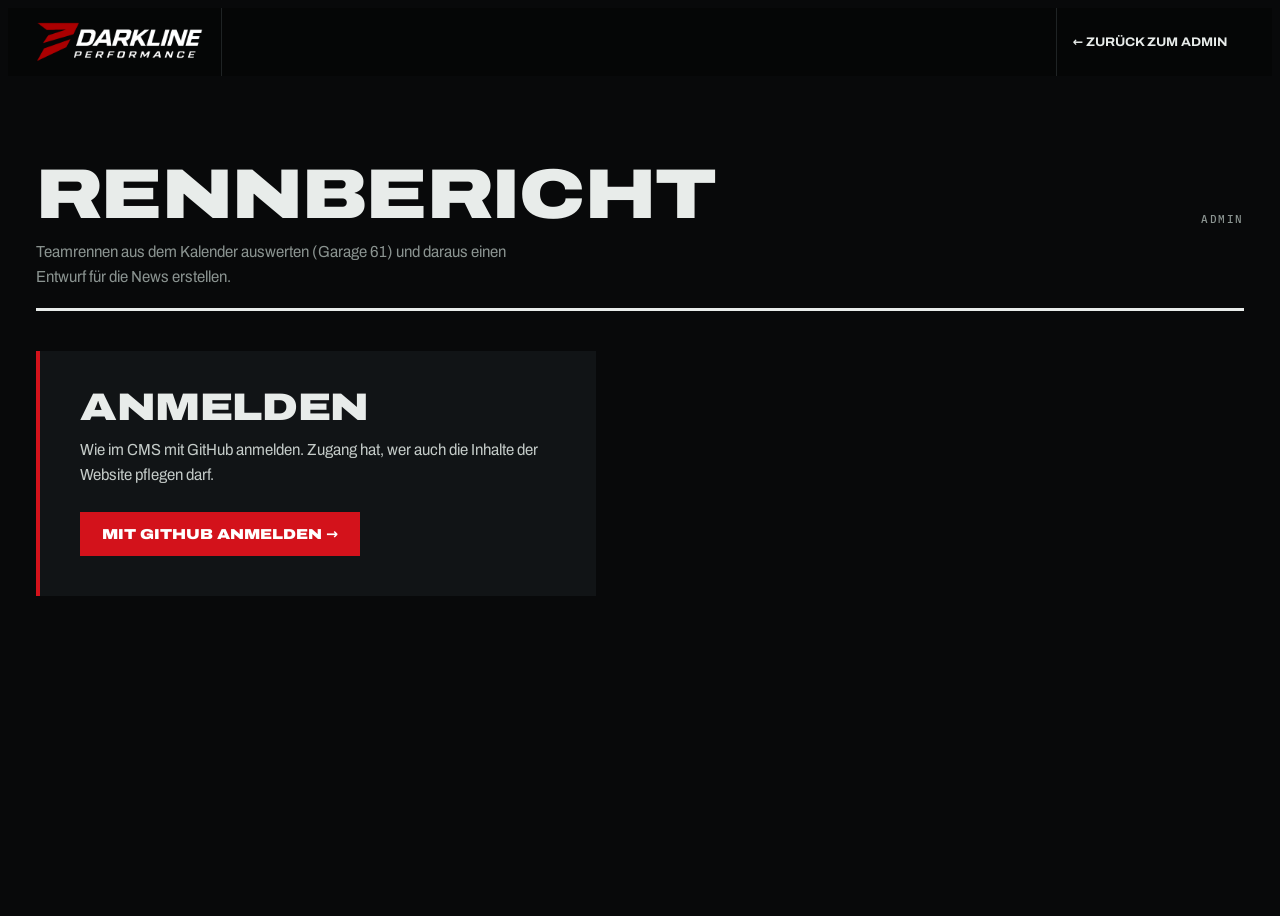
<file: admin/rennbericht.html>
<!doctype html>
<html lang="de">
<head>
<meta charset="utf-8">
<meta name="viewport" content="width=device-width,initial-scale=1,viewport-fit=cover">
<title>Rennbericht · Darkline Admin</title>
<meta name="robots" content="noindex,nofollow">
<link rel="icon" href="/favicon.ico" sizes="any">
<link rel="icon" type="image/png" sizes="32x32" href="/favicon-32.png">
<link rel="stylesheet" href="/assets/fonts.css">
<link rel="stylesheet" href="/assets/site.css">
<style>
.team{min-height:calc(100vh - 68px);padding-block:clamp(48px,7vw,88px) 96px}
.team .doc-head{margin-bottom:40px}
.gate{max-width:560px;background:var(--paper);padding:clamp(24px,4vw,40px);border-left:4px solid var(--red)}
.gate h2{font-size:clamp(1.6rem,3.6vw,2.4rem);margin-bottom:14px}
.gate p{margin:0 0 24px;color:#c4cbc8}
.gate .err{margin:0 0 24px;padding:12px 14px;background:rgba(211,18,27,.14);border-left:3px solid var(--red);color:var(--ink)}
.gate button{border:0;cursor:pointer}
.msg{padding:16px 18px;background:var(--paper);color:#c4cbc8;border-left:3px solid var(--rule)}
.msg.err{border-left-color:var(--red)}
.wb-kpis{display:grid;grid-template-columns:repeat(4,minmax(0,1fr));gap:2px}
.wb-kpi{background:var(--paper);padding:16px 18px;display:grid;gap:6px}
.wb-kpi b{font:900 clamp(1.4rem,3vw,2rem)/1 var(--f-wide);font-variation-settings:"wdth" 110}
.wb-kpi .delta{font:500 .7rem/1 var(--f-mono);color:var(--muted)}
.rb-controls{display:grid;grid-template-columns:minmax(0,2fr) minmax(0,1fr) minmax(0,2fr);gap:10px;margin-bottom:18px}
.rb-controls label{display:grid;gap:6px;min-width:0}
.rb-controls select,.rb-controls input,.rb-draft input,.rb-draft textarea{width:100%;min-width:0;padding:11px 12px;background:var(--paper);border:0;border-bottom:2px solid var(--rule);color:var(--ink);font:500 .86rem/1.4 var(--f-mono);color-scheme:dark}
.rb-controls :focus,.rb-draft :focus{outline:none;border-bottom-color:var(--red)}
.rb-controls :disabled{opacity:.5}
.rb-card{background:var(--paper);padding:14px 0 10px;margin-top:16px}
.rb-card h4{margin:0 16px 10px;font:500 .7rem/1.3 var(--f-mono);letter-spacing:.12em;text-transform:uppercase;color:var(--muted)}
.rb-card .scroll{overflow-x:auto}
.rb-card table{width:100%;border-collapse:collapse;font:500 .84rem/1.3 var(--f-mono)}
.rb-card th{text-align:left;font-weight:500;font-size:.64rem;letter-spacing:.12em;text-transform:uppercase;color:var(--muted);padding:6px 16px}
.rb-card td{padding:8px 16px;border-top:1px solid #1b1f21;white-space:nowrap}
.rb-card th.num,.rb-card td.num{text-align:right}
.rb-card td.rb-name{font-family:var(--f-wide);font-weight:700}
.rb-draft{display:grid;gap:10px;margin-top:16px;background:var(--paper);padding:16px}
.rb-draft label{display:grid;gap:6px}
.rb-draft textarea{min-height:420px;resize:vertical;line-height:1.55}
.rb-actions{display:flex;flex-wrap:wrap;gap:10px;align-items:center}
.rb-actions .lbl{margin-left:auto}
.rb-btn{padding:11px 16px;background:var(--red);border:0;cursor:pointer;font:700 .78rem/1 var(--f-wide);font-variation-settings:"wdth" 110;text-transform:uppercase;color:#fff;text-decoration:none}
.rb-btn.rb-ghost{background:transparent;box-shadow:inset 0 0 0 1.5px var(--phos);color:var(--phos)}
.rb-btn:hover{background:var(--phos);color:var(--black)}
@media (max-width:820px){.rb-controls{grid-template-columns:1fr}.wb-kpis{grid-template-columns:repeat(2,minmax(0,1fr))}}
[hidden]{display:none!important}
</style>
</head>
<body>
<header class="bar">
  <div class="wrap">
    <a class="logo" href="/" aria-label="Zur Startseite"><img src="/img/brand/logo.webp" alt="Darkline Performance" width="900" height="216"></a>
    <a class="back" href="/admin/">← Zurück zum Admin</a>
  </div>
</header>
<main class="wrap team">
  <div class="doc-head">
    <h1 class="wide" style="margin:0;font-size:clamp(2.4rem,6vw,4.4rem)">Rennbericht</h1>
    <div class="doc-meta lbl">Admin</div>
    <p>Teamrennen aus dem Kalender auswerten (Garage 61) und daraus einen Entwurf für die News erstellen.</p>
  </div>

  <section class="gate" id="rb-login" hidden>
    <h2 class="wide">Anmelden</h2>
    <p class="err" id="rb-login-error" hidden></p>
    <p>Wie im CMS mit GitHub anmelden. Zugang hat, wer auch die Inhalte der Website pflegen darf.</p>
    <button type="button" class="hbtn" id="rb-login-btn">Mit GitHub anmelden →</button>
  </section>

  <section id="rb-app" hidden>
    <div class="rb-controls">
      <label><span class="lbl">Rennen aus dem Kalender</span><select id="rb-race" disabled><option>Lade …</option></select></label>
      <label><span class="lbl">Renntag</span><input type="date" id="rb-date" disabled></label>
      <label><span class="lbl">Session in Garage 61</span><select id="rb-event" disabled></select></label>
    </div>
    <div id="rb-view"></div>
  </section>
</main>
<script src="/assets/rennbericht.js"></script>
</body>
</html>
</file>
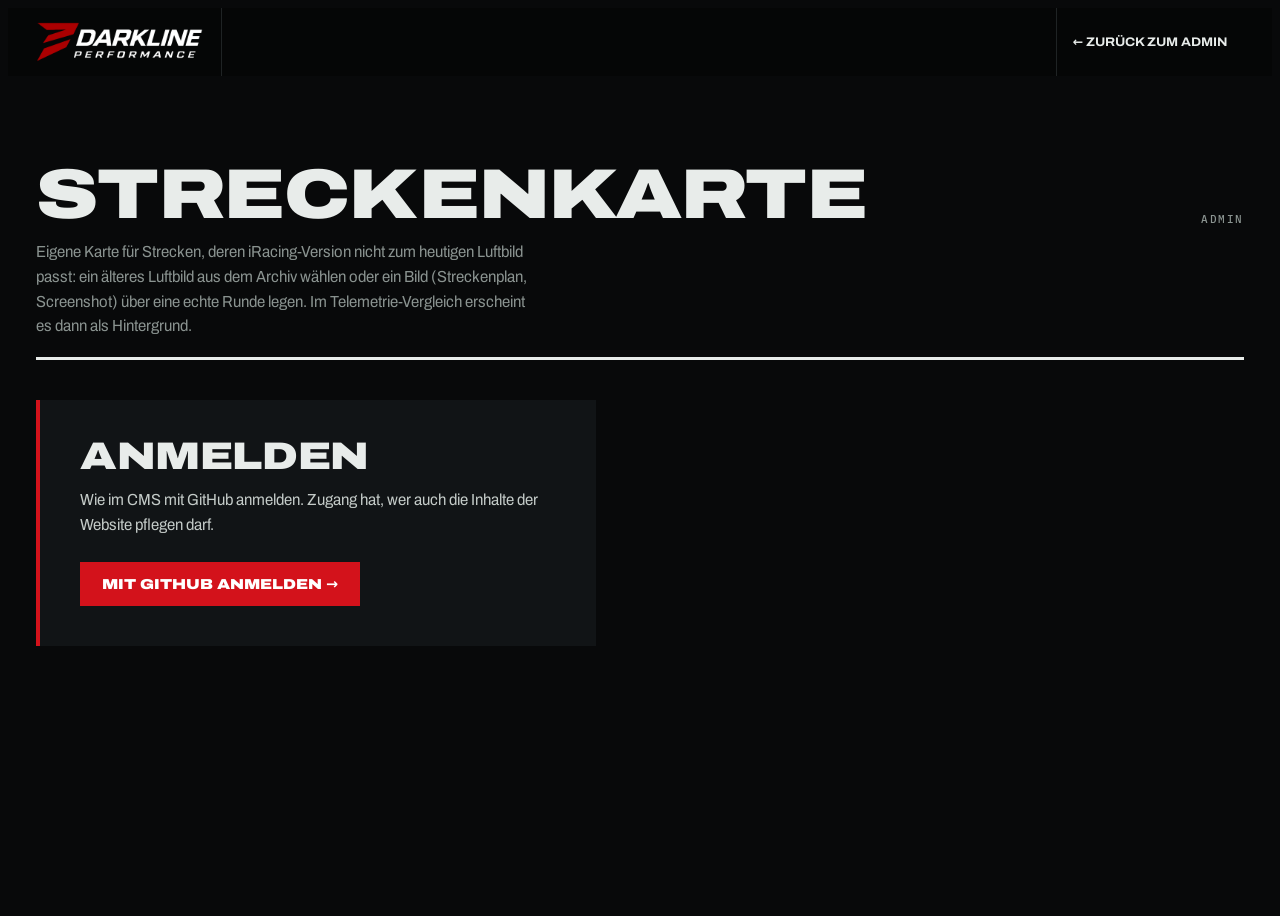
<file: admin/streckenkarte.html>
<!doctype html>
<html lang="de">
<head>
<meta charset="utf-8">
<meta name="viewport" content="width=device-width,initial-scale=1,viewport-fit=cover">
<title>Streckenkarte · Darkline Admin</title>
<meta name="robots" content="noindex,nofollow">
<link rel="icon" href="/favicon.ico" sizes="any">
<link rel="icon" type="image/png" sizes="32x32" href="/favicon-32.png">
<link rel="stylesheet" href="/assets/fonts.css">
<link rel="stylesheet" href="/assets/site.css">
<link rel="stylesheet" href="/assets/vendor/leaflet/leaflet.css">
<style>
.team{min-height:calc(100vh - 68px);padding-block:clamp(48px,7vw,88px) 96px}
.team .doc-head{margin-bottom:40px}
.gate{max-width:560px;background:var(--paper);padding:clamp(24px,4vw,40px);border-left:4px solid var(--red)}
.gate h2{font-size:clamp(1.6rem,3.6vw,2.4rem);margin-bottom:14px}
.gate p{margin:0 0 24px;color:#c4cbc8}
.gate .err{margin:0 0 24px;padding:12px 14px;background:rgba(211,18,27,.14);border-left:3px solid var(--red);color:var(--ink)}
.gate button{border:0;cursor:pointer}
.msg{padding:16px 18px;background:var(--paper);color:#c4cbc8;border-left:3px solid var(--rule)}
.msg.err{border-left-color:var(--red)}
.msg.ok{border-left-color:#199e70}
.sk-controls{display:grid;grid-template-columns:minmax(0,2fr) minmax(0,3fr);gap:10px;margin-bottom:14px}
.sk-controls label,.sk-tools label{display:grid;gap:6px;min-width:0}
.sk-controls select,.sk-tools input[type=number]{width:100%;min-width:0;padding:11px 12px;background:var(--paper);border:0;border-bottom:2px solid var(--rule);color:var(--ink);font:500 .86rem/1.4 var(--f-mono);color-scheme:dark}
.sk-controls :focus,.sk-tools :focus{outline:none;border-bottom-color:var(--red)}
.sk-controls :disabled,.sk-tools :disabled{opacity:.5}
.sk-lap{align-self:end;padding:11px 0;font:500 .8rem/1.4 var(--f-mono);color:var(--muted)}
.sk-work{display:grid;grid-template-columns:minmax(0,1fr) 300px;gap:16px}
.sk-map{position:relative;height:min(72vh,760px);min-height:420px;background:#0b0d0e}
.sk-map .leaflet-container{position:absolute;inset:0;background:#0b0d0e;font:inherit}
.sk-map .leaflet-control-attribution{background:rgba(5,6,6,.75);color:var(--muted);font:500 .6rem/1.5 var(--f-mono)}
.sk-map .leaflet-control-attribution a{color:inherit}
.sk-handle{width:16px;height:16px;margin:-8px 0 0 -8px;border:2px solid #fff;background:var(--red);box-shadow:0 0 0 2px #050606;cursor:move}
.sk-map.picking .leaflet-container{cursor:crosshair}
.sk-pin{width:20px;height:20px;margin:-10px 0 0 -10px;border-radius:50%;background:#fff;border:2px solid #050606;color:#050606;font:700 11px/16px var(--f-mono);text-align:center}
.sk-name{padding:1px 5px;background:rgba(5,6,6,.85);border-left:2px solid var(--red);font:600 11px/16px var(--f-mono);color:#fff;white-space:nowrap}
.sk-names{width:100%;border-collapse:collapse;font:500 .8rem/1.3 var(--f-mono)}
.sk-names td{padding:5px 0;border-top:1px solid #1b1f21}
.sk-names td:last-child{text-align:right}
.sk-names button{background:none;border:0;color:var(--muted);font:inherit;cursor:pointer}
.sk-names button:hover{color:var(--red)}
.sk-handle.rot{border-radius:50%;background:#fff;border-color:var(--red);cursor:grab}
.sk-tools{display:grid;align-content:start;gap:14px;background:var(--paper);padding:16px}
.sk-tools h4{margin:0;font:500 .7rem/1.3 var(--f-mono);letter-spacing:.12em;text-transform:uppercase;color:var(--muted)}
.sk-tools p{margin:0;font-size:.86rem;color:#c4cbc8}
.sk-group{display:grid;gap:14px}
.sk-source{display:grid;gap:8px}
.sk-wb{display:grid;grid-template-columns:36px minmax(0,1fr) 36px;gap:4px}
.sk-wb select{width:100%;min-width:0;padding:9px 10px;background:#181c1e;border:0;border-bottom:2px solid var(--rule);color:var(--ink);font:500 .84rem/1.3 var(--f-mono);color-scheme:dark}
.sk-step{background:#181c1e;border:1px solid var(--scan);color:var(--ink);font:600 .9rem/1 var(--f-mono);cursor:pointer}
.sk-step:hover{background:#232829}
.sk-step:disabled{opacity:.35;cursor:default}
.sk-tools .sk-note{font:500 .74rem/1.45 var(--f-mono);color:var(--muted)}
.sk-tools .row{display:grid;grid-template-columns:1fr 1fr;gap:10px}
.sk-tools input[type=range]{width:100%;accent-color:var(--red)}
.sk-tools .check{display:flex;gap:8px;align-items:center;font:500 .8rem/1.3 var(--f-mono)}
.sk-file{padding:11px 12px;background:#181c1e;border:1px dashed var(--scan);font:500 .8rem/1.3 var(--f-mono);color:var(--ink);cursor:pointer;text-align:center}
.sk-file:hover{background:#232829}
.sk-file input{display:none}
.sk-actions{display:flex;flex-wrap:wrap;gap:10px}
.rb-btn{padding:11px 16px;background:var(--red);border:0;cursor:pointer;font:700 .78rem/1 var(--f-wide);font-variation-settings:"wdth" 110;text-transform:uppercase;color:#fff;text-decoration:none}
.rb-btn.rb-ghost{background:transparent;box-shadow:inset 0 0 0 1.5px var(--phos);color:var(--phos)}
.rb-btn:hover{background:var(--phos);color:var(--black)}
.rb-btn:disabled{opacity:.4;cursor:default;background:var(--red);color:#fff}
.rb-btn.rb-ghost:disabled{background:transparent;color:var(--phos)}
#sk-status:empty{display:none}
.sk-diag{display:grid;gap:12px;margin-top:16px;background:var(--paper);padding:16px}
.sk-diag h4{margin:0;font:500 .7rem/1.3 var(--f-mono);letter-spacing:.12em;text-transform:uppercase;color:var(--muted)}
.sk-diag ul{margin:0;padding-left:18px;display:grid;gap:4px;font:500 .84rem/1.45 var(--f-mono)}
.sk-ref-form{display:grid;grid-template-columns:repeat(2,minmax(0,1fr));gap:10px;align-items:end}
.sk-ref-form label{display:grid;gap:6px;min-width:0}
.sk-ref-form select,.sk-ref-form input[type=text],.sk-ref-form input[type=url]{width:100%;min-width:0;padding:10px 12px;background:#181c1e;border:0;border-bottom:2px solid var(--rule);color:var(--ink);font:500 .84rem/1.3 var(--f-mono);color-scheme:dark}
.sk-ref-form :focus{outline:none;border-bottom-color:var(--red)}
.sk-ref-list{width:100%;border-collapse:collapse;font:500 .84rem/1.3 var(--f-mono)}
.sk-ref-list td{padding:8px 10px;border-top:1px solid #1b1f21}
.sk-ref-list td:last-child{text-align:right}
.sk-ref-list button{background:none;border:1px solid var(--scan);color:var(--ink);font:inherit;padding:5px 10px;cursor:pointer}
.sk-ref-list button:hover{background:#232829}
@media (max-width:820px){.sk-ref-form{grid-template-columns:1fr}}
.sk-diag .sk-note{margin:0;font:500 .74rem/1.45 var(--f-mono);color:var(--muted)}
@media (max-width:1000px){.sk-work{grid-template-columns:1fr}}
@media (max-width:820px){.sk-controls{grid-template-columns:1fr}}
[hidden]{display:none!important}
</style>
</head>
<body>
<header class="bar">
  <div class="wrap">
    <a class="logo" href="/" aria-label="Zur Startseite"><img src="/img/brand/logo.webp" alt="Darkline Performance" width="900" height="216"></a>
    <a class="back" href="/admin/">← Zurück zum Admin</a>
  </div>
</header>
<main class="wrap team">
  <div class="doc-head">
    <h1 class="wide" style="margin:0;font-size:clamp(2.4rem,6vw,4.4rem)">Streckenkarte</h1>
    <div class="doc-meta lbl">Admin</div>
    <p>Eigene Karte für Strecken, deren iRacing-Version nicht zum heutigen Luftbild passt: ein älteres Luftbild aus dem Archiv wählen oder ein Bild (Streckenplan, Screenshot) über eine echte Runde legen. Im Telemetrie-Vergleich erscheint es dann als Hintergrund.</p>
  </div>

  <section class="gate" id="sk-login" hidden>
    <h2 class="wide">Anmelden</h2>
    <p class="err" id="sk-login-error" hidden></p>
    <p>Wie im CMS mit GitHub anmelden. Zugang hat, wer auch die Inhalte der Website pflegen darf.</p>
    <button type="button" class="hbtn" id="sk-login-btn">Mit GitHub anmelden →</button>
  </section>

  <section id="sk-app" hidden>
    <div class="sk-controls">
      <label><span class="lbl">Strecke (vom Team in den letzten 4 Wochen gefahren)</span><select id="sk-track" disabled><option>Lade …</option></select></label>
      <div class="sk-lap" id="sk-lap"></div>
    </div>
    <div id="sk-status"></div>
    <div class="sk-work" id="sk-work" hidden>
      <div class="sk-map" id="sk-map"></div>
      <div class="sk-tools">
        <h4>1 · Hintergrund</h4>
        <div class="sk-source">
          <label class="check"><input type="radio" name="sk-source" value="photo"> Aktuelles Luftbild (wie bisher)</label>
          <label class="check"><input type="radio" name="sk-source" value="wayback"> Luftbild-Archiv (älteres Esri-Luftbild)</label>
          <label class="check"><input type="radio" name="sk-source" value="image"> Eigenes Bild (Plan, SVG, Screenshot)</label>
        </div>
        <div class="sk-group" id="sk-src-wayback" hidden>
          <p class="sk-note">Frühere Stände des Luftbilds aus dem Esri-Archiv. Sie passen ohne Ausrichten. Angeboten werden nur Stände, in denen sich entlang der Strecke etwas geändert hat; durchklicken, bis die Kurven zur roten Linie passen.</p>
          <div class="sk-wb">
            <button type="button" class="sk-step" id="sk-wb-prev" title="Neuerer Stand" aria-label="Neuerer Stand">◀</button>
            <select id="sk-wb" disabled></select>
            <button type="button" class="sk-step" id="sk-wb-next" title="Älterer Stand" aria-label="Älterer Stand">▶</button>
          </div>
          <p class="sk-note" id="sk-wb-info"></p>
        </div>
        <div class="sk-group" id="sk-src-image" hidden>
          <label class="sk-file">Bild wählen (PNG, JPG, WebP, SVG) …<input type="file" id="sk-file" accept="image/png,image/jpeg,image/webp,image/svg+xml,.svg" multiple></label>
          <p class="sk-note">iRacing-Streckenkarte: alle SVG-Ebenen (background, active, pitroad, start-finish, turns …) zusammen auswählen, sie werden übereinandergelegt.</p>
          <p id="sk-file-info"></p>
          <h4>Bild ausrichten</h4>
          <p>Rotes Quadrat ziehen = verschieben. Weißen Punkt ziehen = drehen und vergrößern. Die rote Linie ist die schnellste Runde des Teams.</p>
          <div class="row">
            <label><span class="lbl">Drehung (°)</span><input type="number" id="sk-rot" step="0.1" disabled></label>
            <label><span class="lbl">Breite (m)</span><input type="number" id="sk-width" step="1" min="10" disabled></label>
          </div>
          <label><span class="lbl">Deckkraft beim Ausrichten</span><input type="range" id="sk-opacity" min="0.2" max="1" step="0.05" value="0.7"></label>
          <label class="check"><input type="checkbox" id="sk-photo"> Aktuelles Luftbild darunter zeigen</label>
        </div>
        <h4>2 · Linie korrigieren (falls nötig)</h4>
        <p class="sk-note">Liegt die rote Linie gedreht oder verschoben neben der echten Strecke, sind die iRacing-Koordinaten ungenau. „Passpunkt setzen“, dann zuerst einen markanten Punkt auf der roten Linie anklicken (z. B. einen Kurvenscheitel) und danach die Stelle, an die er auf dem Luftbild gehört. Zwei bis drei Punkte weit auseinander reichen; die Korrektur gilt im Teambereich für alle Runden dieser Strecke.</p>
        <div class="sk-actions">
          <button type="button" class="rb-btn rb-ghost" id="sk-fix-add" disabled>Passpunkt setzen</button>
          <button type="button" class="rb-btn rb-ghost" id="sk-fix-undo" disabled>Letzten entfernen</button>
        </div>
        <p class="sk-note" id="sk-fix-info"></p>
        <h4>3 · Kurvennamen (optional)</h4>
        <p class="sk-note">„Kurvenname setzen“, dann auf die rote Linie in der Kurve klicken (am besten am Scheitelpunkt) und den Namen eingeben. Im Telemetrie-Vergleich bekommt jede erkannte Kurve den Namen der nächstgelegenen Markierung, z. B. „Mulsanne (K4)“.</p>
        <div class="sk-actions">
          <button type="button" class="rb-btn rb-ghost" id="sk-name-add" disabled>Kurvenname setzen</button>
        </div>
        <div id="sk-name-list"></div>
        <h4>Speichern</h4>
        <div class="sk-actions">
          <button type="button" class="rb-btn" id="sk-save" disabled>Speichern</button>
          <button type="button" class="rb-btn rb-ghost" id="sk-delete" hidden>Alles entfernen</button>
        </div>
        <p class="sk-note">Speichern legt Hintergrund und Korrektur im Repository ab (ein Commit). Nach etwa einer Minute gilt beides im Teambereich für diese Strecke.</p>
      </div>
    </div>
    <div class="sk-diag" id="sk-diag" hidden>
      <h4>Test · Runden außerhalb des Teams (Garage 61)</h4>
      <p class="sk-note">Prüft für die gewählte Strecke, ob unser Garage-61-Zugang auch Bestzeiten von Fahrern außerhalb des Teams sieht und deren Telemetrie laden darf. Das wäre die Voraussetzung, um im Telemetrie-Vergleich die Runde des Schnellsten als Referenz anzubieten.</p>
      <div class="sk-actions"><button type="button" class="rb-btn rb-ghost" id="sk-diag-run">Für diese Strecke prüfen</button></div>
      <div id="sk-diag-out"></div>
    </div>
    <div class="sk-diag" id="sk-refs" hidden>
      <h4>Referenzrunden · CSV aus Garage 61</h4>
      <p class="sk-note">Schnelle Runde eines Fahrers außerhalb des Teams als Vergleich: in Garage 61 die Runde öffnen, die Telemetrie als CSV exportieren und hier hochladen. Sie wird privat gespeichert (nicht im öffentlichen Repository) und ist nur im Teambereich nach Login sichtbar, dort als „★ Referenz“ bei Runde A und B.</p>
      <div class="sk-ref-form">
        <label><span class="lbl">Auto</span><select id="sk-ref-car" disabled></select></label>
        <label><span class="lbl">Fahrer</span><input type="text" id="sk-ref-driver" maxlength="80" placeholder="z. B. Tim Henderkes"></label>
        <label><span class="lbl">Rundenzeit</span><input type="text" id="sk-ref-time" placeholder="z. B. 3:23.961"></label>
        <label><span class="lbl">Link zur Runde in Garage 61 (optional)</span><input type="url" id="sk-ref-link" placeholder="https://garage61.net/…"></label>
        <label class="sk-file">CSV wählen …<input type="file" id="sk-ref-file" accept=".csv,text/csv"></label>
        <p class="sk-note" id="sk-ref-file-info"></p>
      </div>
      <div class="sk-actions"><button type="button" class="rb-btn" id="sk-ref-save">Hochladen</button></div>
      <div id="sk-ref-status"></div>
      <div id="sk-ref-list"></div>
    </div>
  </section>
</main>
<script src="/assets/vendor/leaflet/leaflet.js"></script>
<script src="/assets/map-image.js"></script>
<script src="/assets/streckenkarte.js"></script>
</body>
</html>
</file>
<file: assets/fonts.css>
/* Schriften lokal gehostet (Archivo, IBM Plex Mono – SIL Open Font License) */
/* latin-ext */
@font-face {
  font-family: 'Archivo';
  font-style: normal;
  font-weight: 400 900;
  font-stretch: 62% 125%;
  font-display: swap;
  src: url(fonts/archivo-fa839703.woff2) format('woff2');
  unicode-range: U+0100-02BA, U+02BD-02C5, U+02C7-02CC, U+02CE-02D7, U+02DD-02FF, U+0304, U+0308, U+0329, U+1D00-1DBF, U+1E00-1E9F, U+1EF2-1EFF, U+2020, U+20A0-20AB, U+20AD-20C4, U+2113, U+2C60-2C7F, U+A720-A7FF;
}
/* latin */
@font-face {
  font-family: 'Archivo';
  font-style: normal;
  font-weight: 400 900;
  font-stretch: 62% 125%;
  font-display: swap;
  src: url(fonts/archivo-4c18bbf2.woff2) format('woff2');
  unicode-range: U+0000-00FF, U+0131, U+0152-0153, U+02BB-02BC, U+02C6, U+02DA, U+02DC, U+0304, U+0308, U+0329, U+2000-206F, U+20AC, U+2122, U+2191, U+2193, U+2212, U+2215, U+FEFF, U+FFFD;
}
/* latin-ext */
@font-face {
  font-family: 'IBM Plex Mono';
  font-style: normal;
  font-weight: 400;
  font-display: swap;
  src: url(fonts/plexmono-1969f6ff.woff2) format('woff2');
  unicode-range: U+0100-02BA, U+02BD-02C5, U+02C7-02CC, U+02CE-02D7, U+02DD-02FF, U+0304, U+0308, U+0329, U+1D00-1DBF, U+1E00-1E9F, U+1EF2-1EFF, U+2020, U+20A0-20AB, U+20AD-20C4, U+2113, U+2C60-2C7F, U+A720-A7FF;
}
/* latin */
@font-face {
  font-family: 'IBM Plex Mono';
  font-style: normal;
  font-weight: 400;
  font-display: swap;
  src: url(fonts/plexmono-e2661bcc.woff2) format('woff2');
  unicode-range: U+0000-00FF, U+0131, U+0152-0153, U+02BB-02BC, U+02C6, U+02DA, U+02DC, U+0304, U+0308, U+0329, U+2000-206F, U+20AC, U+2122, U+2191, U+2193, U+2212, U+2215, U+FEFF, U+FFFD;
}
/* latin-ext */
@font-face {
  font-family: 'IBM Plex Mono';
  font-style: normal;
  font-weight: 500;
  font-display: swap;
  src: url(fonts/plexmono-93cfae71.woff2) format('woff2');
  unicode-range: U+0100-02BA, U+02BD-02C5, U+02C7-02CC, U+02CE-02D7, U+02DD-02FF, U+0304, U+0308, U+0329, U+1D00-1DBF, U+1E00-1E9F, U+1EF2-1EFF, U+2020, U+20A0-20AB, U+20AD-20C4, U+2113, U+2C60-2C7F, U+A720-A7FF;
}
/* latin */
@font-face {
  font-family: 'IBM Plex Mono';
  font-style: normal;
  font-weight: 500;
  font-display: swap;
  src: url(fonts/plexmono-0bc96cd0.woff2) format('woff2');
  unicode-range: U+0000-00FF, U+0131, U+0152-0153, U+02BB-02BC, U+02C6, U+02DA, U+02DC, U+0304, U+0308, U+0329, U+2000-206F, U+20AC, U+2122, U+2191, U+2193, U+2212, U+2215, U+FEFF, U+FFFD;
}
/* latin-ext */
@font-face {
  font-family: 'IBM Plex Mono';
  font-style: normal;
  font-weight: 600;
  font-display: swap;
  src: url(fonts/plexmono-a7353317.woff2) format('woff2');
  unicode-range: U+0100-02BA, U+02BD-02C5, U+02C7-02CC, U+02CE-02D7, U+02DD-02FF, U+0304, U+0308, U+0329, U+1D00-1DBF, U+1E00-1E9F, U+1EF2-1EFF, U+2020, U+20A0-20AB, U+20AD-20C4, U+2113, U+2C60-2C7F, U+A720-A7FF;
}
/* latin */
@font-face {
  font-family: 'IBM Plex Mono';
  font-style: normal;
  font-weight: 600;
  font-display: swap;
  src: url(fonts/plexmono-1b581b15.woff2) format('woff2');
  unicode-range: U+0000-00FF, U+0131, U+0152-0153, U+02BB-02BC, U+02C6, U+02DA, U+02DC, U+0304, U+0308, U+0329, U+2000-206F, U+20AC, U+2122, U+2191, U+2193, U+2212, U+2215, U+FEFF, U+FFFD;
}
</file>
<file: assets/site.css>
[hidden]{display:none!important}
/* Layout: Die Seite ist ein Renn-Wochenende auf Papier – Zeitenausdruck aus der Rennleitung (hell), unterbrochen von Boxenmonitoren (dunkel): Telemetrie, Nennliste, Klassement, Fahrzeugwahl, Boxentafel */
:root{
  --sheet:#08090a;      /* Asphalt bei Nacht – Seitengrund */
  --paper:#111416;      /* Karten und Tabellen */
  --ink:#e8ecea;        /* Haupttext */
  --black:#050606;      /* Leisten, Boxentafel */
  --rule:#252a2c;       /* Linien */
  --muted:#8a9390;      /* Nebeninfo */
  --red:#d3121b;        /* Logo-Rot */
  --monitor:#0e1011;    /* Boxenmonitor */
  --scan:#1f2324;       /* Monitor-Raster */
  --phos:#e8ecea;       /* Monitor-Schrift */
  --phos-dim:#7b8582;
  --f-wide:"Archivo","Arial Black",system-ui,sans-serif;
  --f-mono:"IBM Plex Mono",ui-monospace,Menlo,monospace;
  color-scheme:dark;
}
*{box-sizing:border-box}
html{scroll-behavior:smooth}
body{background:var(--sheet);color:var(--ink);font:16px/1.55 var(--f-wide);font-variation-settings:"wdth" 92;-webkit-font-smoothing:antialiased;overflow-x:hidden}
body::before{content:"";position:fixed;inset:0 0 auto;height:env(safe-area-inset-top,0px);z-index:40;background:var(--black)}
a{color:inherit}
img{max-width:100%;display:block}
button{font:inherit;color:inherit}
:focus-visible{outline:2px solid var(--red);outline-offset:2px}
.wrap{max-width:1240px;margin:0 auto;padding-left:max(16px,env(safe-area-inset-left,0px));padding-right:max(16px,env(safe-area-inset-right,0px))}
.mono{font-family:var(--f-mono);font-variant-numeric:tabular-nums}
.wide{font-family:var(--f-wide);font-variation-settings:"wdth" 125;font-weight:900;text-transform:uppercase;letter-spacing:-.01em;line-height:.88}
.lbl{font:500 .7rem/1.2 var(--f-mono);letter-spacing:.14em;text-transform:uppercase;color:var(--muted)}
h2{margin:0;font-size:clamp(2.1rem,5.4vw,4.2rem);text-wrap:balance}
h3{margin:0}

/* SESSION BAR – oben wie eine Broadcast-Leiste */
.bar{position:sticky;top:env(safe-area-inset-top,0px);z-index:30;background:var(--black);color:var(--phos)}
.bar .wrap{display:flex;align-items:stretch;gap:0;min-height:68px}
.bar .logo{display:flex;align-items:center;padding-right:18px;margin-right:4px;border-right:1px solid var(--scan)}
.bar .logo img{height:40px;width:auto}
@media (max-width:640px){.bar .logo img{height:32px}}
@keyframes blink{50%{opacity:.2}}
.bar nav{display:flex;margin-left:auto;overflow-x:auto;scrollbar-width:none}
.bar nav a{display:flex;align-items:center;gap:8px;padding:0 16px;text-decoration:none;font:700 .78rem/1 var(--f-wide);font-variation-settings:"wdth" 110;text-transform:uppercase;letter-spacing:.04em;white-space:nowrap;border-left:1px solid var(--scan);transition:background .2s}
.bar nav a span{font:500 .62rem var(--f-mono);color:var(--phos-dim)}
.bar nav a:hover{background:var(--scan)}
.bar nav a.box{background:var(--red);color:#fff}
.bar nav a.box span{color:#ffd6d6}
/* Teambereich: dezent rechts neben "Box, Box", mit Schloss als Hinweis auf die Anmeldung */
.bar nav a.team{color:var(--phos-dim)}
.bar nav a.team:hover{color:var(--phos)}
.bar nav a.team svg{width:13px;height:13px;flex:none;fill:none;stroke:currentColor;stroke-width:1.6}
@media (max-width:980px){.bar nav a span{display:none}}
@media (max-width:640px){.bar nav a:not(.box){display:none}}

/* HERO */
.grid-hero{position:relative;background:var(--monitor);color:var(--phos);overflow:hidden;isolation:isolate}
.grid-hero .photo{position:absolute;inset:0 0 0 38%;z-index:-2;clip-path:polygon(18% 0,100% 0,100% 100%,0 100%)}
.grid-hero .photo img{width:100%;height:100%;object-fit:cover;object-position:60% 55%;filter:grayscale(.35) contrast(1.08) brightness(.8)}
.grid-hero::after{content:"";position:absolute;inset:0;z-index:-1;background:linear-gradient(90deg,var(--monitor) 36%,color-mix(in srgb,var(--monitor) 40%,transparent) 62%,transparent 85%),linear-gradient(0deg,var(--monitor),transparent 30%)}
.grid-hero .wrap{display:grid;gap:30px;padding-block:clamp(40px,6vw,72px) clamp(36px,5vw,56px)}
.hero-logo{width:min(520px,88%);height:auto}
.grid-hero h1{margin:0;font-size:clamp(3rem,10.5vw,9rem)}
.grid-hero h1 em{font-style:normal;color:var(--red)}
.grid-hero .lead{margin:0;max-width:44ch;color:#c4cbc8;font-size:1.05rem}
.grid-hero .lead b{color:var(--phos);font-weight:700}
.hero-cta{display:flex;flex-wrap:wrap;gap:12px}
.hbtn{display:inline-flex;align-items:center;gap:10px;padding:15px 22px;text-decoration:none;font:900 .9rem/1 var(--f-wide);font-variation-settings:"wdth" 120;text-transform:uppercase;background:var(--red);color:#fff;transition:background .2s,color .2s}
.hbtn:hover{background:var(--phos);color:var(--black)}
.hbtn.ghost{background:transparent;box-shadow:inset 0 0 0 1.5px var(--phos);color:var(--phos)}
.hbtn.ghost:hover{background:var(--phos);color:var(--black)}
.strip{border-top:1px solid var(--scan);background:#090a0b}
.strip .wrap{display:grid;grid-template-columns:repeat(4,minmax(0,1fr))}
.strip div{padding:16px 0 16px 18px;border-left:1px solid var(--scan);display:grid;gap:4px}
.strip div:first-child{border-left:0;padding-left:0}
.strip .lbl{color:var(--phos-dim)}
.strip b{font:800 1.05rem/1.2 var(--f-wide);font-variation-settings:"wdth" 110;text-transform:uppercase}
.strip b.r{color:var(--red)}
@media (max-width:820px){.grid-hero .photo{inset:auto 0 0 0;height:42%;clip-path:polygon(0 22%,100% 0,100% 100%,0 100%)}.grid-hero::after{background:linear-gradient(180deg,var(--monitor) 52%,transparent 80%)}.grid-hero .wrap{padding-bottom:44vw}.strip .wrap{grid-template-columns:repeat(2,minmax(0,1fr))}.strip div:nth-child(3){border-left:0;padding-left:0}.strip div:nth-child(n+3){border-top:1px solid var(--scan)}}

/* PAPIER-ABSCHNITTE */
.sheet{padding-block:clamp(64px,9vw,112px)}
.doc-head{display:grid;grid-template-columns:minmax(0,1fr) auto;gap:8px 28px;align-items:end;padding-bottom:18px;border-bottom:3px solid var(--ink);margin-bottom:0}
.doc-head p{grid-column:1/-1;margin:6px 0 0;color:var(--muted);max-width:56ch}
.doc-meta{text-align:right}
@media (max-width:700px){.doc-head{grid-template-columns:1fr}.doc-head p{grid-column:1}.doc-meta{text-align:left}}

/* NENNLISTE – Startaufstellung auf Asphalt */
.grid-sec{background:var(--monitor);color:var(--phos)}
.grid-sec .doc-head{border-color:var(--phos)}
.grid-sec .doc-head p,.grid-sec .lbl{color:var(--phos-dim)}
/* kompakte Fahrerkarten: kleines Porträt, Name, Rolle, Klassen */
.startgrid{display:grid;grid-template-columns:repeat(auto-fill,minmax(250px,1fr));gap:12px;padding-top:32px}
.slot{position:relative;display:grid}
.card{display:grid;grid-template-columns:64px minmax(0,1fr);gap:14px;align-items:center;background:#15181a;padding:12px;border-left:3px solid var(--red)}
.card .ph{position:relative;aspect-ratio:1;overflow:hidden;background:#000;display:grid;place-items:center}
.card .ph span{font:900 1rem/1 var(--f-wide);color:var(--phos-dim)}
.lineup-off{grid-column:1/-1;margin:4px 0 0;font-size:.85rem;color:var(--phos-dim)}
.lineup-off .lbl{margin-right:8px}
.lineup-off a{color:var(--phos-dim)}.lineup-off a:hover{color:var(--phos)}
.sash{position:absolute;top:20px;left:-40px;width:150px;padding:6px 0;transform:rotate(-45deg);text-align:center;background:var(--red);color:#fff;font:900 .64rem/1 var(--f-wide);font-variation-settings:"wdth" 120;text-transform:uppercase;letter-spacing:.06em;box-shadow:0 2px 10px rgba(0,0,0,.55);pointer-events:none;z-index:2}
.sash.trial{background:#ffb020;color:#08090a}
.dh-photo .sash{top:36px;left:-58px;width:240px;padding:9px 0;font-size:.9rem}
.card .ph img{width:100%;height:100%;object-fit:cover;object-position:center 20%}
.card .bd{display:grid;gap:5px;align-content:center;min-width:0}
.st{display:flex;flex-wrap:wrap;gap:8px;align-items:center;justify-content:space-between}
.pill{display:inline-flex;align-items:center;gap:7px;font:500 .66rem/1 var(--f-mono);letter-spacing:.14em;text-transform:uppercase}
.pill::before{content:"";width:8px;height:8px;border-radius:50%;background:#2fbf63;box-shadow:0 0 8px #2fbf63}
.card h3{font-size:1.05rem;line-height:1.15;overflow-wrap:break-word}
.card .role{font:500 .62rem/1.4 var(--f-mono);letter-spacing:.1em;text-transform:uppercase;color:var(--red)}
.card .st{justify-content:flex-start;margin-top:2px}
.card .chips i{padding:3px 6px;font-size:.6rem}
.chips{display:flex;flex-wrap:wrap;gap:5px}
.chips i{font:600 .66rem/1 var(--f-mono);font-style:normal;padding:5px 7px;border:1px solid var(--phos-dim);color:var(--phos)}
.chips i.gtp{background:var(--red);border-color:var(--red);color:#fff}
.slot.open .pill{color:var(--red)}
.slot.open .pill::before{background:var(--red);box-shadow:0 0 8px var(--red)}
.slot.open .card{background:transparent;border:2px dashed var(--scan);border-left:3px solid var(--red);grid-template-columns:1fr;gap:6px;align-content:center}
.slot.open h3{color:var(--phos)}
.slot.open a{justify-self:start;color:var(--phos);font:600 .7rem/1.4 var(--f-mono);letter-spacing:.1em;text-transform:uppercase;text-decoration:none}
.slot.open a:hover{color:var(--red)}


/* KLASSEMENT */
.class-list{list-style:none;margin:0;padding:0;background:var(--paper);border:1px solid var(--rule);border-top:0}
.class-list li{display:grid;grid-template-columns:5.5rem minmax(0,1.1fr) minmax(0,1.2fr);gap:16px 28px;align-items:center;padding:20px 22px;border-bottom:1px solid var(--rule)}
.class-list li:last-child{border-bottom:0}
.fin{font:900 2.6rem/.9 var(--f-wide);font-variation-settings:"wdth" 125}
.fin.top{color:var(--red)}
.ev{font-weight:800;font-variation-settings:"wdth" 110;font-size:1.15rem;text-transform:uppercase;line-height:1.1}
.ev small{display:block;font:400 .72rem/1.5 var(--f-mono);letter-spacing:.04em;color:var(--muted);text-transform:none;margin-top:4px}
.crew{display:flex;flex-wrap:wrap;gap:4px;margin-top:8px}
.crew span{font:500 .66rem/1 var(--f-mono);padding:5px 6px;border:1px solid var(--rule)}
.gain{display:grid;gap:6px;min-width:0}
.gain svg{width:100%;height:34px;overflow:visible}
.gain .gl{display:flex;justify-content:space-between;font:500 .7rem var(--f-mono);color:var(--muted)}
.gain .gl b{color:var(--ink);font-weight:600}
.gain .gl b.up{color:#3fd277}
.gain .gl b.dn{color:var(--red)}
@media (max-width:820px){.class-list li{grid-template-columns:4.2rem minmax(0,1fr)}.gain{grid-column:1/-1}}

/* GARAGE – Fahrzeugwahl wie im Sim */
.garage{background:var(--monitor);color:var(--phos)}
.garage .doc-head{border-color:var(--phos)}
.garage .doc-head p{color:var(--phos-dim)}
.garage .lbl{color:var(--phos-dim)}
.gsel{display:grid;grid-template-columns:minmax(0,300px) minmax(0,1fr);gap:0;border:1px solid var(--scan);border-top:0}
.gsel ul{list-style:none;margin:0;padding:0;border-right:1px solid var(--scan)}
.gsel li button{all:unset;box-sizing:border-box;cursor:pointer;width:100%;display:grid;grid-template-columns:2.2rem minmax(0,1fr);gap:10px;align-items:center;padding:18px 18px;border-bottom:1px solid var(--scan);transition:background .2s}
.gsel li button:hover{background:var(--scan)}
.gsel li button[aria-pressed="true"]{background:var(--phos);color:var(--black)}
.gsel li button:focus-visible{outline:2px solid var(--red);outline-offset:-2px}
.gsel .i{font:500 .7rem var(--f-mono);color:var(--phos-dim)}
.gsel li button[aria-pressed="true"] .i{color:var(--red)}
.gsel .n{font:800 1rem/1.15 var(--f-wide);font-variation-settings:"wdth" 108;text-transform:uppercase}
.stage{position:relative;min-width:0;display:grid}
.stage img{width:100%;height:auto;aspect-ratio:3/2;object-fit:contain;background:#000}
.stage .cap{display:flex;flex-wrap:wrap;justify-content:space-between;align-items:flex-end;gap:12px;padding:18px 22px;border-top:1px solid var(--scan)}
.stage h3{font-size:clamp(1.6rem,3.4vw,2.6rem)}
.specs{display:flex;gap:22px}
.specs b{display:block;font:600 1rem var(--f-mono);color:var(--phos);margin-top:4px}
.credit{margin-top:14px;color:var(--phos-dim);font-size:.9rem}
@media (max-width:800px){.gsel{grid-template-columns:1fr}.gsel ul{border-right:0;display:flex;overflow-x:auto;border-bottom:1px solid var(--scan)}.gsel li{flex:none}.gsel li button{border-bottom:0;border-right:1px solid var(--scan);grid-template-columns:auto;padding:14px 16px}.gsel .i{display:none}}

/* SPONSOR-DECALS */
.decals{display:grid;grid-template-columns:repeat(3,minmax(0,1fr));gap:0;border:1px solid var(--rule);border-top:0;background:var(--monitor)}
.decal{display:grid;grid-template-rows:auto 1fr auto;gap:18px;padding:24px 22px;border-left:1px solid var(--scan);text-decoration:none;color:var(--phos);transition:background .2s}
.decal:first-child{border-left:0}
.decal:hover{background:var(--scan)}
.decal .lbl{color:var(--phos-dim);transition:color .2s}
.decal:hover .lbl:last-child{color:var(--red)}
.decal .lg{display:flex;align-items:center;justify-content:center;min-height:120px;padding:10px}
.decal .lg img{max-height:84px;width:auto;max-width:100%;object-fit:contain}
.decal .lg img.wide-logo{max-height:56px}
.merch{display:flex;flex-wrap:wrap;align-items:center;justify-content:space-between;gap:14px 28px;padding:18px 22px;border:1px solid var(--rule);border-top:0}
.merch ul{display:flex;flex-wrap:wrap;gap:8px;list-style:none;margin:0;padding:0}
.merch li{font:700 .82rem/1 var(--f-wide);font-variation-settings:"wdth" 110;text-transform:uppercase;padding:9px 12px;border:1.5px solid var(--ink)}
@media (max-width:700px){.decals{grid-template-columns:1fr}.decal{border-left:0;border-top:1px solid var(--rule)}.decal:first-child{border-top:0}}

/* BOXENTAFEL – Recruiting */
.pit{display:grid;grid-template-columns:minmax(0,340px) minmax(0,1fr);gap:clamp(32px,6vw,72px);align-items:start;padding-top:36px}
.board{background:var(--black);padding:16px;display:grid;gap:8px;transform:rotate(-2deg);box-shadow:10px 12px 0 var(--red)}
.board div{background:#151718;color:#f4f4f0;text-align:center;font:900 clamp(2.6rem,7vw,3.6rem)/1.05 var(--f-wide);font-variation-settings:"wdth" 125;text-transform:uppercase;padding:6px 0}
.board div.y{color:#ffd400}
.board div.r{background:var(--red);color:#fff}
.pole{width:14px;height:90px;background:#3a4042;margin:0 auto;transform:rotate(-2deg)}
.checklist{list-style:none;margin:0;padding:0;border-top:3px solid var(--ink)}
.checklist li{display:flex;align-items:baseline;gap:14px;padding:15px 0;border-bottom:1px solid var(--rule);font-weight:600;font-variation-settings:"wdth" 96}
.checklist li::before{content:"";flex:none;width:12px;height:12px;background:var(--red);transform:skewX(-12deg) translateY(1px)}
.pit h2{margin-bottom:16px}
.pit .intro{margin:0 0 28px;color:var(--muted);max-width:52ch}
.fields{display:grid;grid-template-columns:repeat(2,minmax(0,1fr));gap:0;margin-top:28px;border:1px solid var(--rule);background:var(--paper)}
.fields div{padding:16px 18px;border-bottom:1px solid var(--rule)}
.fields div:nth-child(odd){border-right:1px solid var(--rule)}
.fields div:nth-last-child(-n+2){border-bottom:0}
.fields b{display:block;font-weight:700;margin-top:4px;font-variation-settings:"wdth" 100}
.contact{display:grid;grid-template-columns:repeat(2,minmax(0,1fr));gap:12px;margin-top:28px}
.contact .cbtn b{font-size:clamp(.9rem,1.6vw,1.05rem)}
.cbtn{display:grid;gap:8px;padding:18px 20px;text-decoration:none;border:1.5px solid var(--ink);background:var(--paper);color:var(--ink);transition:background .2s,color .2s;min-width:0}
.cbtn b{font:900 1.05rem/1.15 var(--f-wide);font-variation-settings:"wdth" 105;overflow-wrap:break-word}
.cbtn:hover{background:var(--phos);color:var(--black)}
.cbtn:hover .lbl{color:#4b5350}
.cbtn.red{background:var(--red);border-color:var(--red);color:#fff}
.cbtn.red .lbl{color:#ffd6d6}
.cbtn.red:hover{background:var(--phos);border-color:var(--phos);color:var(--black)}
.cbtn.red:hover .lbl{color:#4b5350}
@media (max-width:820px){.pit{grid-template-columns:1fr}.board{max-width:320px}.contact{grid-template-columns:1fr}}
@media (max-width:480px){.fields{grid-template-columns:1fr}.fields div:nth-child(odd){border-right:0}.fields div:nth-last-child(2){border-bottom:1px solid var(--rule)}}
/* Bewerbung: Angebot unter dem Schild, Ablauf in drei Schritten */
.box-offer{margin-top:40px;padding:20px 22px;background:var(--paper);border-left:4px solid var(--red)}
.box-offer ul{list-style:none;margin:12px 0 0;padding:0;display:grid;gap:12px}
.box-offer li{position:relative;padding-left:20px;font-size:.95rem;line-height:1.45;color:#c4cbc8}
.box-offer li::before{content:"✓";position:absolute;left:0;top:0;color:var(--red);font-weight:900}
.box-sub{display:block;margin:30px 0 12px}
.box-steps{list-style:none;margin:0;padding:0;display:grid;grid-template-columns:repeat(3,minmax(0,1fr));gap:2px;counter-reset:step}
.box-steps li{counter-increment:step;display:grid;gap:8px;align-content:start;padding:18px 18px 20px;background:var(--paper)}
.box-steps li::before{content:counter(step,decimal-leading-zero);font:900 1.6rem/1 var(--f-wide);font-variation-settings:"wdth" 120;color:var(--red)}
.box-steps b{font:800 1rem/1.2 var(--f-wide);font-variation-settings:"wdth" 105;text-transform:uppercase}
.box-steps span{font-size:.9rem;line-height:1.45;color:#c4cbc8}
.pit .checklist{border-top-width:1px}
.pit .contact{grid-template-columns:1fr}
.box-partner{margin:18px 0 0;font-size:.92rem;color:var(--muted)}
.box-partner a{color:var(--ink);overflow-wrap:anywhere}
.box-partner a:hover{color:var(--red)}
@media (max-width:820px){.box-offer{margin-top:28px}}
@media (max-width:640px){.box-steps{grid-template-columns:1fr}}

/* FOOTER */
footer{background:var(--black);color:var(--phos-dim)}
footer .wrap{display:grid;grid-template-columns:minmax(0,1fr) auto;gap:24px;align-items:end;padding-block:40px}
footer img{height:34px;width:auto}
footer nav{display:flex;flex-wrap:wrap;gap:8px 22px;font:500 .72rem var(--f-mono);letter-spacing:.1em;text-transform:uppercase}
footer nav a{text-decoration:none}footer nav a:hover{color:var(--phos)}
.chequer{height:18px;background:conic-gradient(var(--black) 25%,var(--phos) 0 50%,var(--black) 0 75%,var(--phos) 0) 0 0/18px 18px}
@media (max-width:640px){footer .wrap{grid-template-columns:1fr}}

@media (prefers-reduced-motion:reduce){*{animation:none!important;transition:none!important}html{scroll-behavior:auto}}

/* KALENDER (kommende Rennen) */
.cal{display:grid;grid-template-columns:minmax(0,1fr);border:1px solid var(--rule);border-top:0;background:var(--paper)}
.cal a{display:grid;grid-template-columns:8.5rem minmax(0,1fr) auto;gap:8px 24px;align-items:center;padding:18px 22px;border-bottom:1px solid var(--rule);text-decoration:none;transition:background .15s}
.cal a:last-child{border-bottom:0}
.cal a:hover{background:#181c1e}
.cal .d{font:600 .9rem var(--f-mono);color:var(--red)}
.cal .d small{display:block;color:var(--muted);font-weight:400}
.cal .t{font:800 1.15rem/1.1 var(--f-wide);font-variation-settings:"wdth" 110;text-transform:uppercase}
.cal .t small{display:block;font:400 .72rem/1.5 var(--f-mono);letter-spacing:.04em;color:var(--muted);text-transform:none;margin-top:4px}
.cal .empty{padding:20px 22px;color:var(--muted)}
.sub{display:flex;justify-content:space-between;align-items:baseline;gap:12px;margin:40px 0 0;padding-bottom:10px;border-bottom:1.5px solid var(--ink)}
.sub h3{font:900 1.3rem/1 var(--f-wide);font-variation-settings:"wdth" 120;text-transform:uppercase}
@media (max-width:640px){.cal a{grid-template-columns:minmax(0,1fr) auto}.cal .d{grid-column:1/-1}}

/* KLASSEMENT – klickbare Zeilen */
.class-list li{display:block;padding:0}
.class-list a.row{display:grid;grid-template-columns:5.5rem minmax(0,1.1fr) minmax(0,1.2fr) 8rem;gap:16px 28px;align-items:center;padding:20px 22px;text-decoration:none;transition:background .15s}
.class-list a.row:hover{background:#181c1e}
.class-list a.row:hover .open{color:var(--red)}
.class-list .open{font:600 .7rem/1 var(--f-mono);letter-spacing:.12em;text-transform:uppercase;color:var(--muted);white-space:nowrap}
@media (max-width:980px){.class-list a.row{grid-template-columns:4.6rem minmax(0,1fr) minmax(0,1fr)}.class-list .open{grid-column:2/-1}}
@media (max-width:820px){.class-list a.row{grid-template-columns:4.2rem minmax(0,1fr)}.class-list .gain{grid-column:1/-1}.class-list .open{grid-column:1/-1}}

/* NEWS */
.news-grid{display:grid;grid-template-columns:repeat(3,minmax(0,1fr));gap:0;border:1px solid var(--rule);border-top:0;background:var(--paper)}
.news-card{display:grid;grid-template-rows:auto 1fr;text-decoration:none;border-right:1px solid var(--rule);border-bottom:1px solid var(--rule);transition:background .15s;min-width:0}
.news-card:nth-child(3n){border-right:0}
.news-card:hover{background:#181c1e}
.news-card .im{aspect-ratio:16/9;overflow:hidden;background:var(--black)}
.news-card .im img{width:100%;height:100%;object-fit:cover;transition:transform .5s}
.news-card:hover .im img{transform:scale(1.04)}
.news-card .tx{display:grid;gap:10px;align-content:start;padding:20px}
.news-card .k{display:flex;justify-content:space-between;gap:10px}
.news-card .k b{font:600 .7rem/1 var(--f-mono);letter-spacing:.12em;text-transform:uppercase;color:var(--red)}
.news-card h3{font:900 1.3rem/1.02 var(--f-wide);font-variation-settings:"wdth" 112;text-transform:uppercase}
.news-card p{margin:0;color:var(--muted);font-size:.94rem}
.more{display:flex;justify-content:center;padding-top:22px}
.more button{all:unset;cursor:pointer;padding:13px 20px;border:1.5px solid var(--ink);font:800 .8rem/1 var(--f-wide);font-variation-settings:"wdth" 115;text-transform:uppercase}
.more button:hover{background:var(--phos);color:var(--black)}
.more button:focus-visible{outline:2px solid var(--red);outline-offset:2px}
@media (max-width:900px){.news-grid{grid-template-columns:repeat(2,minmax(0,1fr))}.news-card:nth-child(3n){border-right:1px solid var(--rule)}.news-card:nth-child(2n){border-right:0}}
@media (max-width:560px){.news-grid{grid-template-columns:1fr}.news-card{border-right:0!important}}

/* DETAILANSICHT – Rennbericht / News */
body.locked{overflow:hidden}
.detail{position:fixed;inset:0;z-index:60;background:var(--sheet);overflow-y:auto;overscroll-behavior:contain}
.detail .dtop{position:sticky;top:0;z-index:2;background:var(--black);color:var(--phos);padding-top:env(safe-area-inset-top,0px)}
.detail .dtop .wrap{display:flex;justify-content:space-between;align-items:center;gap:16px;min-height:60px}
.detail .dtop img{height:30px;width:auto}
.detail .close{all:unset;cursor:pointer;display:flex;align-items:center;gap:10px;padding:12px 16px;background:var(--red);color:#fff;font:900 .8rem/1 var(--f-wide);font-variation-settings:"wdth" 115;text-transform:uppercase}
.detail .close:hover{background:var(--phos);color:var(--black)}
.detail .close:focus-visible{outline:2px solid var(--phos);outline-offset:2px}
.dhero{position:relative;background:var(--monitor);color:var(--phos);overflow:hidden}
.dhero .bg{position:absolute;inset:0;opacity:.38}
.dhero .bg img{width:100%;height:100%;object-fit:cover;filter:grayscale(.3)}
.dhero::after{content:"";position:absolute;inset:0;background:linear-gradient(90deg,var(--monitor) 30%,transparent)}
.dhero .wrap{position:relative;z-index:1;display:grid;grid-template-columns:minmax(0,1fr) auto;gap:28px 48px;align-items:end;padding-block:clamp(40px,7vw,80px) 32px}
.dhero h1{margin:10px 0 0;font-size:clamp(2.4rem,7vw,5.6rem)}
.dhero .meta{margin-top:16px;font:500 .8rem/1.6 var(--f-mono);letter-spacing:.04em;color:#c4cbc8}
.dhero .lbl{color:var(--phos-dim)}
.dhero .eyb{font:600 .72rem/1 var(--f-mono);letter-spacing:.16em;text-transform:uppercase;color:var(--red)}
.result-box{display:grid;grid-template-columns:repeat(3,auto);gap:0;background:#090a0b;border:1px solid var(--scan)}
.result-box div{padding:14px 20px;border-left:1px solid var(--scan);display:grid;gap:6px}
.result-box div:first-child{border-left:0}
.result-box b{font:900 2.4rem/.9 var(--f-wide);font-variation-settings:"wdth" 125}
.result-box b.r{color:var(--red)}
.result-box b.g{color:#3fd277}
.dbody{display:grid;grid-template-columns:minmax(0,1fr) minmax(0,300px);gap:clamp(32px,6vw,72px);padding-block:48px 80px}
.prose{max-width:68ch;font-size:1.06rem;line-height:1.72;font-variation-settings:"wdth" 95}
.prose h2{font:900 1.9rem/1.02 var(--f-wide);font-variation-settings:"wdth" 118;text-transform:uppercase;margin:0 0 20px}
.prose h3{font:800 1.25rem/1.2 var(--f-wide);font-variation-settings:"wdth" 110;margin:28px 0 8px}
.prose p{margin:0 0 1.1em}
.prose strong{font-weight:800}
.prose a{color:var(--red)}
.prose img{margin:18px 0}
.prose blockquote{margin:20px 0;padding:6px 0 6px 18px;border-left:4px solid var(--red);font-weight:600}
.prose ul,.prose ol{padding-left:1.2em}
.prose .pending{padding:22px;border:1.5px dashed var(--rule);color:var(--muted)}
.aside{display:grid;gap:22px;align-content:start}
.aside .box{border-top:3px solid var(--ink);padding-top:12px;display:grid;gap:10px}
.aside .crew{margin-top:0}
.aside a.link{display:inline-flex;font:800 .85rem/1 var(--f-wide);font-variation-settings:"wdth" 112;text-transform:uppercase;color:var(--red);text-decoration:none}
.aside a.link:hover{text-decoration:underline}
@media (max-width:860px){.dhero .wrap{grid-template-columns:1fr}.dbody{grid-template-columns:1fr}.result-box b{font-size:1.9rem}}

/* RECHTSTEXTE */
.legal{padding-block:clamp(48px,7vw,88px) 96px}
.legal .doc-head{margin-bottom:40px}
.legal .prose h2{font-size:1.35rem;margin:40px 0 10px}
.legal .prose h2:first-child{margin-top:0}
.legal .prose address{font-style:normal;line-height:1.6;margin:0 0 1.1em}
.legal .stand{margin-top:40px;padding-top:14px;border-top:1px solid var(--rule)}
.bar .back{display:flex;align-items:center;margin-left:auto;padding:0 16px;text-decoration:none;font:700 .78rem/1 var(--f-wide);font-variation-settings:"wdth" 110;text-transform:uppercase;border-left:1px solid var(--scan)}
.bar .back:hover{background:var(--scan)}

/* Abschnitte im Dunkeln voneinander absetzen */
main > section + section{border-top:1px solid var(--scan)}
.cbtn{border-color:var(--rule)}

/* PITWALL – Leiste unter dem Hero: nächstes Rennen + Saisonbilanz */
.pitwall{position:relative;z-index:1;border-top:1px solid var(--scan);background:linear-gradient(180deg,#0b0d0e,#08090a)}
.pitwall .wrap{display:grid;grid-template-columns:minmax(0,1.05fr) minmax(0,1fr);gap:0}
.nextrace{position:relative;display:grid;gap:8px;align-content:center;padding:26px 28px 26px 0;text-decoration:none;color:var(--phos);border-right:1px solid var(--scan);min-width:0}
.nextrace::before{content:"";position:absolute;left:-14px;top:22px;bottom:22px;width:4px;background:var(--red)}
.nr-k{display:flex;align-items:center;gap:8px;font:600 .68rem/1 var(--f-mono);letter-spacing:.18em;text-transform:uppercase;color:var(--red)}
.nr-k i{width:7px;height:7px;border-radius:50%;background:var(--red);box-shadow:0 0 8px var(--red);animation:blink 1.4s steps(2) infinite}
.nr-t{font-size:clamp(1.7rem,3.4vw,2.6rem);line-height:.95;transition:color .2s}
.nextrace:hover .nr-t{color:var(--red)}
.nr-m{font:500 .78rem/1.5 var(--f-mono);letter-spacing:.04em;color:var(--phos-dim)}
.nr-cd{display:flex;gap:8px;margin-top:6px}
.nr-cd span{display:grid;justify-items:center;gap:4px;min-width:58px;padding:9px 8px 7px;background:#121517;border:1px solid var(--scan)}
.nr-cd b{font:700 1.45rem/1 var(--f-mono);font-variant-numeric:tabular-nums;color:var(--phos)}
.nr-cd small{font:500 .58rem/1 var(--f-mono);letter-spacing:.14em;text-transform:uppercase;color:var(--phos-dim)}
.season{display:grid;grid-template-columns:repeat(2,minmax(0,1fr))}
.season div{display:grid;gap:6px;align-content:center;padding:18px 0 18px 24px;border-bottom:1px solid var(--scan)}
.season div:nth-child(odd){border-right:1px solid var(--scan)}
.season div:nth-last-child(-n+2){border-bottom:0}
.season b{font:900 clamp(1.8rem,3.2vw,2.5rem)/1 var(--f-wide);font-variation-settings:"wdth" 125;color:var(--phos)}
.season b.r{color:var(--red)}
.season b.g{color:#3fd277}
.season small{font:500 .66rem/1.3 var(--f-mono);letter-spacing:.12em;text-transform:uppercase;color:var(--phos-dim)}
.season em{font-style:normal;color:var(--phos)}
@media (max-width:820px){.pitwall .wrap{grid-template-columns:1fr}.nextrace{border-right:0;border-bottom:1px solid var(--scan);padding-left:14px}.nextrace::before{left:0}.season div{padding-left:14px}.season div:nth-child(even){padding-left:16px}}
.grid-hero .pitwall .wrap{padding-block:0}

/* SHOP */
.shop-grid{display:grid;grid-template-columns:repeat(4,minmax(0,1fr));gap:18px;padding-top:32px}
.product{position:relative;display:grid;grid-template-rows:auto 1fr;background:var(--paper);border:1px solid var(--rule);overflow:hidden;min-width:0}
.product .im{position:relative;aspect-ratio:4/5;overflow:hidden;background:#1a1d1f}
.product .im img{width:100%;height:100%;object-fit:cover;object-position:center 30%;transition:transform .6s cubic-bezier(.2,.7,.2,1)}
.product:hover .im img{transform:scale(1.05)}
.product .flag{position:absolute;left:0;top:16px;padding:7px 14px 7px 12px;background:var(--red);color:#fff;font:800 .72rem/1 var(--f-wide);font-variation-settings:"wdth" 118;text-transform:uppercase;letter-spacing:.04em;clip-path:polygon(0 0,100% 0,calc(100% - 8px) 100%,0 100%)}
.product .flag.ok{background:#3fd277;color:var(--black)}
.product .flag.out{background:var(--phos-dim);color:var(--black)}
.product .tx{display:grid;gap:6px;align-content:start;padding:16px 18px 18px}
.product .line{font:500 .66rem/1 var(--f-mono);letter-spacing:.16em;text-transform:uppercase;color:var(--red)}
.product h3{font:900 1.45rem/1 var(--f-wide);font-variation-settings:"wdth" 120;text-transform:uppercase}
.product .row{display:flex;justify-content:space-between;align-items:center;gap:10px;margin-top:8px}
.product .price{font:600 1rem var(--f-mono);color:var(--phos)}
.product .ask{display:inline-flex;align-items:center;gap:6px;padding:10px 13px;border:1.5px solid var(--rule);text-decoration:none;font:800 .72rem/1 var(--f-wide);font-variation-settings:"wdth" 115;text-transform:uppercase;transition:background .2s,color .2s,border-color .2s}
.product .ask:hover{background:var(--phos);color:var(--black);border-color:var(--phos)}
@media (max-width:980px){.shop-grid{grid-template-columns:repeat(2,minmax(0,1fr))}}
@media (max-width:420px){.shop-grid{gap:10px}.product .tx{padding:12px}.product h3{font-size:1.1rem}.product .row{flex-direction:column;align-items:flex-start}}

/* PARTNER */
/* Partner: Kachel-Raster (bricht bei mehr Partnern automatisch um) + "Partner werden"-Band darunter */
.partner-layout{display:grid;gap:clamp(20px,3vw,32px);padding-top:32px}
.partner-list{display:grid;grid-template-columns:repeat(auto-fill,minmax(250px,1fr));gap:14px}
.pcard{position:relative;display:grid;grid-template-rows:auto 1fr auto;background:var(--paper);border:1px solid var(--rule);text-decoration:none;overflow:hidden;transition:border-color .2s,transform .2s;min-width:0}
.pcard:hover{border-color:var(--red);transform:translateY(-3px)}
.pcard .plate{position:relative;display:flex;align-items:center;justify-content:center;aspect-ratio:16/9;padding:22px 28px;background:repeating-linear-gradient(45deg,#0c0e0f 0 6px,#101315 6px 12px);border-bottom:1px solid var(--rule)}
.pcard .plate::after{content:"";position:absolute;right:0;bottom:-1px;width:72px;height:8px;background:var(--red);clip-path:polygon(12px 0,100% 0,100% 100%,0 100%)}
.pcard .plate img{max-height:64px;max-width:85%;width:auto;object-fit:contain}
.pcard .plate > b{font:900 1.3rem/1 var(--f-wide);font-variation-settings:"wdth" 120;text-transform:uppercase;color:var(--phos)}
.pcard .info{display:grid;gap:6px;padding:18px 20px 10px;align-content:start;min-width:0}
.pcard .info .k{font:500 .66rem/1 var(--f-mono);letter-spacing:.16em;text-transform:uppercase;color:var(--red)}
.pcard .info b{font:900 1.3rem/1.05 var(--f-wide);font-variation-settings:"wdth" 120;text-transform:uppercase;overflow-wrap:anywhere}
.pcard .info span:last-child{color:var(--muted);font-size:.93rem}
.pcard .go{padding:8px 20px 18px;font:500 .72rem var(--f-mono);letter-spacing:.1em;text-transform:uppercase;color:var(--muted);transition:color .2s}
.pcard:hover .go{color:var(--red)}
.pcard.open{background:transparent;border:2px dashed var(--scan)}
.pcard.open .plate{background:transparent;border-bottom:2px dashed var(--scan)}
.pcard.open .plate > b{color:var(--phos-dim)}
.pcard.open:hover{border-color:var(--red)}
.become{display:grid;grid-template-columns:minmax(0,1.15fr) minmax(0,1fr) auto;gap:22px clamp(24px,3vw,40px);align-items:center;padding:28px 30px;background:linear-gradient(160deg,#16191b,#0d0f10);border:1px solid var(--rule);border-left:4px solid var(--red);scroll-margin-top:96px}
.become-head{display:grid;gap:12px}
.become h3{font-size:clamp(1.5rem,2.4vw,2rem)}
.become p{margin:0;color:var(--muted)}
.become ul{list-style:none;margin:0;padding:0;display:grid;gap:0;border-top:1px solid var(--rule)}
.become li{display:flex;gap:12px;align-items:baseline;padding:11px 0;border-bottom:1px solid var(--rule);font-weight:600;font-size:.93rem}
.become li::before{content:"";flex:none;width:10px;height:10px;background:var(--red);transform:skewX(-12deg)}
.become .cbtn b{font-size:clamp(.85rem,1.3vw,1rem);white-space:nowrap}
@media (max-width:1080px){.become{grid-template-columns:minmax(0,1fr) auto}.become-head{grid-column:1/-1}}
@media (max-width:760px){.become .cbtn b{white-space:normal}}
@media (max-width:640px){.partner-list{grid-template-columns:repeat(auto-fill,minmax(min(100%,220px),1fr))}.become{grid-template-columns:1fr;padding:22px 20px}}

/* Navigation: Box, Box nie abschneiden */
.bar nav a.box{flex:none}
@media (max-width:1100px){.bar nav a{padding:0 12px}}
@media (max-width:1000px){.bar nav a{padding:0 9px}}
@media (max-width:900px){.bar nav a:not(.box){display:none}}
.bar nav{flex:none}
/* Das Logo darf von den Menüpunkten nie zusammengedrückt werden */
.bar .logo{flex:none}
.cbtn > *{min-width:0}.cbtn b{overflow-wrap:anywhere}

/* GARAGE – Showroom */
.showroom{padding-top:32px;display:grid;gap:0}
/* Bühne: flach genug, dass Bild, Name und Auswahl ohne Scrollen auf den Bildschirm passen */
.stage2{position:relative;height:clamp(300px,52vh,600px);width:100%;overflow:hidden;background:#07090a;border:1px solid var(--scan);isolation:isolate}
.stage2 .spot{position:absolute;inset:0;z-index:-1;background:radial-gradient(60% 55% at 50% 58%,rgba(211,18,27,.18),transparent 70%),linear-gradient(180deg,transparent 62%,rgba(255,255,255,.03) 62%),repeating-linear-gradient(90deg,transparent 0 79px,rgba(255,255,255,.035) 79px 80px)}
.stage2 img{width:100%;height:100%;object-fit:cover;object-position:center 62%;transition:opacity .18s ease,transform .5s cubic-bezier(.2,.7,.2,1)}
.stage2 img.out{opacity:0;transform:translateX(-14px)}
.stage2::after{content:"";position:absolute;inset:0;pointer-events:none;background:linear-gradient(180deg,rgba(7,9,10,.55) 0,transparent 22%,transparent 48%,rgba(7,9,10,.94) 100%),linear-gradient(90deg,rgba(7,9,10,.55) 0,transparent 55%)}
.stage2 .cnt{position:absolute;top:18px;left:22px;z-index:2;font-size:.8rem;letter-spacing:.12em;color:var(--phos)}
.car-zoom{all:unset;cursor:pointer;position:absolute;top:14px;right:16px;z-index:2;padding:8px 12px;background:rgba(8,9,10,.72);border:1px solid var(--scan);font:600 .72rem/1 var(--f-mono);letter-spacing:.08em;text-transform:uppercase;color:var(--phos);transition:background .2s,border-color .2s}
.car-zoom:hover{background:var(--red);border-color:var(--red)}
.car-zoom:focus-visible{outline:2px solid var(--red);outline-offset:2px}
.carinfo{position:absolute;left:0;right:0;bottom:0;z-index:2;display:grid;gap:10px;justify-items:start;padding:0 clamp(18px,3vw,34px) clamp(18px,2.6vw,28px);pointer-events:none}
.carinfo .lbl{color:var(--red);font-weight:600}
.carinfo h3{font-size:clamp(2rem,5vw,4rem);line-height:.9;text-shadow:0 2px 18px rgba(0,0,0,.6)}
.carinfo .carspecs{gap:6px}
.carinfo .carspecs div{display:flex;gap:8px;align-items:baseline;padding:7px 11px;border:1px solid rgba(232,236,234,.22);background:rgba(8,9,10,.55)}
.carinfo .carspecs dd{margin:0;font-size:.82rem}
.carraces{margin:2px 0 0;font:500 .78rem/1.4 var(--f-mono);color:var(--phos-dim)}
.carraces b{color:var(--phos);font-weight:600}
.car-lightbox{width:min(96vw,1800px);max-width:none;max-height:94vh;padding:0;border:1px solid var(--scan);background:#050606}
.car-lightbox::backdrop{background:rgba(0,0,0,.85)}
.car-lightbox img{display:block;width:100%;height:auto;max-height:94vh;object-fit:contain}
.car-lightbox-close{all:unset;cursor:pointer;position:absolute;top:10px;right:10px;display:grid;place-items:center;width:42px;height:42px;background:rgba(8,9,10,.8);border:1px solid var(--scan);color:var(--phos);font:700 1rem/1 var(--f-mono)}
.car-lightbox-close:hover{background:var(--red);border-color:var(--red)}
.nav-arrow{all:unset;cursor:pointer;position:absolute;top:50%;z-index:2;transform:translateY(-50%);display:grid;place-items:center;width:52px;height:52px;background:rgba(8,9,10,.72);border:1px solid var(--scan);color:var(--phos);font:700 1.2rem/1 var(--f-mono);transition:background .2s,border-color .2s}
.nav-arrow:hover{background:var(--red);border-color:var(--red)}
.nav-arrow:focus-visible{outline:2px solid var(--red);outline-offset:2px}
.nav-arrow.prev{left:16px}.nav-arrow.next{right:16px}
.carspecs{display:flex;flex-wrap:wrap;gap:0;margin:0}
.carspecs dt{font:500 .64rem/1 var(--f-mono);letter-spacing:.16em;text-transform:uppercase;color:var(--phos-dim)}
.carspecs dd{margin:8px 0 0;font:800 1.15rem/1 var(--f-wide);font-variation-settings:"wdth" 112;text-transform:uppercase;color:var(--phos)}
.filmstrip{display:grid;grid-auto-flow:column;grid-auto-columns:minmax(150px,1fr);gap:8px;margin-top:8px;overflow-x:auto;scrollbar-width:thin;padding-bottom:4px}
.filmstrip button{all:unset;box-sizing:border-box;cursor:pointer;display:grid;gap:0;background:var(--paper);border:1px solid var(--scan);border-top:3px solid transparent;transition:border-color .2s,opacity .2s;opacity:.62;min-width:0}
.filmstrip button:hover{opacity:1}
.filmstrip button[aria-selected="true"]{opacity:1;border-top-color:var(--red)}
.filmstrip button:focus-visible{outline:2px solid var(--red);outline-offset:2px}
.filmstrip .th{aspect-ratio:16/7;overflow:hidden;background:#07090a}
.filmstrip .th img{width:100%;height:100%;object-fit:cover}
.filmstrip .tn{display:flex;gap:8px;align-items:baseline;padding:10px 12px;font:800 .78rem/1.2 var(--f-wide);font-variation-settings:"wdth" 108;text-transform:uppercase;white-space:nowrap;overflow:hidden;text-overflow:ellipsis}
.filmstrip .tn .mono{font-size:.66rem;color:var(--red);font-weight:500}
/* Handy: Infos unter dem Bild, damit das Auto frei bleibt */
@media (max-width:700px){
  .stage2{height:auto}
  .stage2 img{height:auto;aspect-ratio:4/3}
  .stage2::after{bottom:auto;height:calc((100vw - 32px) * .75);background:linear-gradient(180deg,rgba(7,9,10,.55) 0,transparent 24%)}
  .nav-arrow{width:40px;height:40px;top:calc((100vw - 32px) * .375)}
  .nav-arrow.prev{left:8px}.nav-arrow.next{right:8px}
  .stage2 .cnt{top:14px;left:14px}
  .car-zoom{top:10px;right:10px;padding:7px 10px}
  .carinfo{position:static;gap:8px;padding:16px;background:linear-gradient(90deg,#14171a,#0e1011);border-top:3px solid var(--red)}
  .carinfo h3{font-size:clamp(1.8rem,9vw,2.4rem);text-shadow:none}
  .carinfo .carspecs div{padding:5px 8px}
  .carinfo .carspecs dt{display:none}
  .carinfo .carspecs dd{font-size:.72rem}
}

/* ---------- MOBIL ---------- */
.menu-btn{display:none}
@media (max-width:900px){
  .bar .wrap{position:static}
  .bar nav{margin-left:auto}
  .menu-btn{all:unset;box-sizing:border-box;cursor:pointer;display:grid;align-content:center;gap:5px;width:56px;padding:0 16px;border-left:1px solid var(--scan)}
  .menu-btn span{display:block;height:2px;background:var(--phos);transition:transform .2s,opacity .2s}
  .menu-btn:focus-visible{outline:2px solid var(--red);outline-offset:-2px}
  .bar.open .menu-btn span:nth-child(1){transform:translateY(7px) rotate(45deg)}
  .bar.open .menu-btn span:nth-child(2){opacity:0}
  .bar.open .menu-btn span:nth-child(3){transform:translateY(-7px) rotate(-45deg)}
  .bar.open nav{position:absolute;left:0;right:0;top:100%;display:grid;background:var(--black);border-top:1px solid var(--scan);border-bottom:2px solid var(--red);padding-bottom:env(safe-area-inset-bottom,0px)}
  .bar.open nav a,.bar.open nav a:not(.box){display:flex;min-height:54px;padding-left:max(20px,env(safe-area-inset-left,0px));border-left:0;border-bottom:1px solid var(--scan);font-size:1rem}
  .bar.open nav a.box{justify-content:flex-start}
  .bar:not(.open) nav a.box{min-height:100%}
}
@media (max-width:420px){
  .grid-hero h1{font-size:clamp(2.2rem,12.4vw,3rem)}
  .hero-cta{flex-direction:column;align-items:stretch}.hero-cta .hbtn{justify-content:center}
  .become .cbtn b{font-size:.85rem}
}
@media (max-width:820px){
  .grid-hero::after{background:linear-gradient(180deg,var(--monitor) 50%,color-mix(in srgb,var(--monitor) 30%,transparent) 66%,transparent 85%)}
  .class-list a.row{grid-template-columns:3.6rem minmax(0,1fr);gap:12px 16px;padding:18px 16px}
  .fin{font-size:1.75rem}
}
footer nav a{display:inline-flex;align-items:center;min-height:40px}

/* Fahrer auf Probe */
.slot.trial .card{border-left-color:#ffb020}
.slot.trial .pill::before{background:#ffb020;box-shadow:0 0 8px #ffb020}
footer nav{align-items:center;row-gap:0}footer nav > span{display:inline-block;line-height:40px}
footer nav a{display:inline-block;min-height:0;line-height:40px}

/* Teilen-Button in Rennbericht und News */
.share{all:unset;cursor:pointer;justify-self:start;display:inline-flex;align-items:center;gap:8px;margin-top:18px;padding:11px 16px;border:1.5px solid var(--scan);background:rgba(8,9,10,.6);font:800 .78rem/1 var(--f-wide);font-variation-settings:"wdth" 115;text-transform:uppercase;color:var(--phos);transition:background .2s,border-color .2s,color .2s}
.share:hover{background:var(--phos);border-color:var(--phos);color:var(--black)}
.share:focus-visible{outline:2px solid var(--red);outline-offset:2px}

/* Lineup-Karten klickbar */
.slot .card{position:relative}
.slot h3 a.stretch{color:inherit;text-decoration:none}
.slot h3 a.stretch::after{content:"";position:absolute;inset:0;z-index:1}
.slot h3 a.stretch:focus-visible{outline:none}
.slot .card:has(a.stretch:focus-visible){outline:2px solid var(--red);outline-offset:2px}
.slot:not(.open) .card{transition:background .2s,transform .2s}
.slot:not(.open) .card:hover{background:#1a1e20}

/* FAHRERSEITE */
.driver-hero .wrap{align-items:center}
.dh-main{display:grid;grid-template-columns:minmax(0,220px) minmax(0,1fr);gap:28px;align-items:center}
.dh-photo{position:relative;aspect-ratio:1;overflow:hidden;background:#000;border-left:4px solid var(--red)}
.driver-hero.trial .dh-photo{border-left-color:#ffb020}
.driver-hero.off .dh-photo{border-left-color:var(--phos-dim)}
.driver-hero.off .dh-photo img{filter:grayscale(1) brightness(.75)}
.dh-photo img{width:100%;height:100%;object-fit:cover;object-position:center 20%}
.dh-photo span{position:absolute;left:0;bottom:0;padding:6px 10px;background:var(--black);font:900 1rem/1 var(--f-wide);font-variation-settings:"wdth" 125;color:var(--phos)}
.dh-text{display:grid;gap:10px;min-width:0}
.dh-text .eyb{display:flex;align-items:center;gap:8px;color:var(--phos-dim)}
.dh-text .eyb .pill{color:var(--phos)}
.driver-hero.trial .pill::before{background:#ffb020;box-shadow:0 0 8px #ffb020}
.driver-hero.off .pill::before{background:var(--phos-dim);box-shadow:none}
.dh-text h1{margin:0;font-size:clamp(2.2rem,6vw,4.6rem)}
.dh-row{display:flex;flex-wrap:wrap;gap:10px;align-items:center}
.dh-row .share{margin-top:0}
.dh-row .hbtn{padding:11px 16px;font-size:.78rem}
.hist{display:grid;border-top:2px solid var(--ink);margin-top:8px}
.hrow{display:grid;grid-template-columns:6.4rem minmax(0,1fr) 3.4rem 3.4rem;gap:14px;align-items:center;padding:13px 4px;border-bottom:1px solid var(--rule);text-decoration:none;color:inherit;transition:background .15s}
.hrow:hover{background:#181c1e}
.hrow .hd{font:500 .78rem var(--f-mono);color:var(--muted)}
.hrow .ht{font:800 1rem/1.15 var(--f-wide);font-variation-settings:"wdth" 108;text-transform:uppercase}
.hrow .ht small{display:block;margin-top:3px;font:400 .72rem var(--f-mono);letter-spacing:.03em;text-transform:none;color:var(--muted)}
.hrow .hp{font:900 1.3rem/1 var(--f-wide);font-variation-settings:"wdth" 125;text-align:right}
.hrow .hp.top{color:var(--red)}
.hrow .hg{font:600 .85rem var(--f-mono);text-align:right;color:var(--muted)}
.hrow .hg.up{color:#3fd277}.hrow .hg.dn{color:var(--red)}
.dstats{display:grid;gap:10px;margin:0}
.dstats div{display:flex;justify-content:space-between;gap:12px;padding-bottom:8px;border-bottom:1px solid var(--rule)}
.dstats dt{font:500 .7rem/1.4 var(--f-mono);letter-spacing:.1em;text-transform:uppercase;color:var(--muted)}
.dstats dd{margin:0;font:800 1rem/1.2 var(--f-wide);font-variation-settings:"wdth" 110;text-align:right}
.dstats dd.up{color:#3fd277}
.aside .crew a{font:500 .66rem/1 var(--f-mono);padding:5px 6px;border:1px solid var(--rule);text-decoration:none;color:var(--phos);transition:border-color .2s,color .2s}
.aside .crew a:hover{border-color:var(--red);color:var(--red)}
@media (max-width:640px){.dh-main{grid-template-columns:110px minmax(0,1fr);gap:16px}.hrow{grid-template-columns:minmax(0,1fr) 3rem 3rem}.hrow .hd{grid-column:1/-1;margin-bottom:-6px}}
.prose a.hrow{color:var(--phos)}
.prose a.hrow:hover .ht{color:var(--red)}
.dh-text h1{overflow-wrap:anywhere}
@media (max-width:640px){.dh-text h1{font-size:clamp(1.7rem,8.2vw,2.6rem)}.dh-main{align-items:start}}

/* Kalender abonnieren */
.sub .cal-sub{display:flex;flex-wrap:wrap;gap:8px;justify-content:flex-end}
.calbtn{all:unset;box-sizing:border-box;cursor:pointer;display:inline-flex;align-items:center;gap:8px;padding:9px 13px;background:var(--red);color:#fff;font:800 .72rem/1 var(--f-wide);font-variation-settings:"wdth" 115;text-transform:uppercase;transition:background .2s,color .2s}
.calbtn::before{content:"";width:12px;height:12px;background:currentColor;-webkit-mask:linear-gradient(#000 0 0) top/100% 3px no-repeat,linear-gradient(#000 0 0) bottom/100% 2px no-repeat,linear-gradient(#000 0 0) left/2px 100% no-repeat,linear-gradient(#000 0 0) right/2px 100% no-repeat;mask:linear-gradient(#000 0 0) top/100% 3px no-repeat,linear-gradient(#000 0 0) bottom/100% 2px no-repeat,linear-gradient(#000 0 0) left/2px 100% no-repeat,linear-gradient(#000 0 0) right/2px 100% no-repeat}
.calbtn:hover{background:var(--phos);color:var(--black)}
.calbtn.ghost{background:transparent;box-shadow:inset 0 0 0 1.5px var(--rule);color:var(--phos)}
.calbtn.ghost::before{display:none}
.calbtn.ghost:hover{background:var(--phos);color:var(--black);box-shadow:none}
.calbtn:focus-visible{outline:2px solid var(--red);outline-offset:2px}
.sub:has(.cal-sub){flex-wrap:wrap;align-items:center;row-gap:12px}
@media (max-width:640px){.sub .cal-sub{justify-content:flex-start;width:100%}}

/* NEWS-SLIDER */
.news-car{position:relative}
.news-grid{display:grid;grid-auto-flow:column;grid-auto-columns:calc((100% - 36px) / 3);grid-template-columns:none;gap:18px;overflow-x:auto;scroll-snap-type:x mandatory;scroll-behavior:smooth;scrollbar-width:none;border:0;background:transparent;padding-top:32px;overscroll-behavior-x:contain}
.news-grid::-webkit-scrollbar{display:none}
.news-grid:focus-visible{outline:2px solid var(--red);outline-offset:4px}
.news-grid .news-card,.news-grid .news-card:nth-child(n){scroll-snap-align:start;border:1px solid var(--rule);background:var(--paper)}
.car-ctrl{display:flex;justify-content:center;align-items:center;gap:16px;padding-top:20px}
.cbt{all:unset;cursor:pointer;display:grid;place-items:center;width:42px;height:42px;border:1.5px solid var(--rule);color:var(--phos);font:700 1rem/1 var(--f-mono);transition:background .2s,border-color .2s,color .2s}
.cbt:hover{background:var(--red);border-color:var(--red);color:#fff}
.cbt:focus-visible{outline:2px solid var(--red);outline-offset:2px}
.dots{display:flex;gap:8px;align-items:center}
.dots button{all:unset;cursor:pointer;width:22px;height:4px;background:var(--rule);transition:background .2s,width .2s}
.dots button[aria-selected="true"]{background:var(--red);width:38px}
.dots button:focus-visible{outline:2px solid var(--red);outline-offset:4px}
@media (max-width:900px){.news-grid{grid-auto-columns:calc((100% - 18px) / 2)}}
@media (max-width:560px){.news-grid{grid-auto-columns:86%}}
/* Ergebnisse aufklappen */
#results-more{padding-top:18px}

/* ---------- Design v2: Schaltblitze, schräge Überschriften, diagonale Übergänge ---------- */
/* Schaltblitze unter dem Menü: leuchten beim Scrollen von grün über gelb nach rot, am Seitenende blinken alle rot */
.revs{display:grid;grid-template-columns:repeat(15,minmax(0,1fr));gap:3px;height:5px;background:var(--black)}
.revs i{background:#1a1e20;transition:background .12s,box-shadow .12s}
.revs i.on.g{background:#3fd277;box-shadow:0 0 8px rgba(63,210,119,.65)}
.revs i.on.y{background:#ffb020;box-shadow:0 0 8px rgba(255,176,32,.65)}
.revs i.on.r{background:var(--red);box-shadow:0 0 8px rgba(211,18,27,.8)}
.revs.max i{background:var(--red);box-shadow:0 0 10px rgba(211,18,27,.9);animation:revflash .34s steps(2) infinite}
@keyframes revflash{50%{background:#1a1e20;box-shadow:none}}

/* Überschriften schräg wie das Logo */
.grid-hero h1{transform:skewX(-7deg);transform-origin:left bottom}
.doc-head h2.wide{transform:skewX(-9deg);transform-origin:left bottom}

/* Sektor-Marker: jeder Bereich beginnt an der geraden Trennlinie mit einer roten, schrägen Markierung S1, S2 …
   Gezählt werden nur sichtbare Bereiche, die Nummern folgen also der Reihenfolge aus dem Admin. */
main{counter-reset:sektor}
main > .sheet{position:relative}
main > .sheet:not([hidden]){counter-increment:sektor}
main > .sheet::before{content:"S" counter(sektor);position:absolute;top:0;left:max(16px,calc((100% - 1240px) / 2 + 16px));z-index:2;transform:translateY(-50%) skewX(-14deg);padding:6px 16px 5px;background:var(--red);color:#fff;font:600 .72rem/1 var(--f-mono);letter-spacing:.16em;box-shadow:7px 0 0 rgba(211,18,27,.35);pointer-events:none}

/* Leichte Textur statt flachem Schwarz: feines Korn und ein schwacher roter Schein oben rechts */
main > .sheet{background-image:radial-gradient(900px 420px at 92% 0%,rgba(211,18,27,.07),transparent 70%),url("data:image/svg+xml,%3Csvg xmlns='http://www.w3.org/2000/svg' width='180' height='180'%3E%3Cfilter id='n'%3E%3CfeTurbulence type='fractalNoise' baseFrequency='.85' numOctaves='2' stitchTiles='stitch'/%3E%3CfeColorMatrix values='0 0 0 0 1 0 0 0 0 1 0 0 0 0 1 0 0 0 .045 0'/%3E%3C/filter%3E%3Crect width='100%25' height='100%25' filter='url(%23n)'/%3E%3C/svg%3E")}

@media (prefers-reduced-motion:reduce){.revs i{transition:none}.revs.max i{animation:none}}
/* Streckenumriss als dezentes Hintergrundmotiv in den Ergebnissen (Farbe per Maske, beim Drüberfahren rot) */
.class-list a.row{position:relative;overflow:hidden}
.class-list a.row > :not(.trk){position:relative}
.class-list .trk{position:absolute;right:10rem;top:50%;width:170px;height:120px;transform:translateY(-50%);background:var(--ink);opacity:.09;-webkit-mask:var(--trk) center/contain no-repeat;mask:var(--trk) center/contain no-repeat;pointer-events:none;transition:opacity .2s,background .2s}
.class-list a.row:hover .trk{opacity:.4;background:var(--red)}
@media (max-width:820px){.class-list .trk{right:12px;top:24px;width:110px;height:80px;transform:none}}
/* Saisonbilanz: ohne geplantes Rennen "Zuletzt" (ruhiger Punkt), am Desktop alle vier Zahlen in einer Reihe */
.nextrace.past .nr-k{color:var(--phos-dim)}
.nextrace.past .nr-k i{animation:none;background:var(--phos-dim);box-shadow:none}
@media (min-width:1100px){
  .pitwall .wrap{grid-template-columns:minmax(0,.85fr) minmax(0,1.15fr)}
  .season{grid-template-columns:repeat(4,minmax(0,1fr))}
  .season div,.season div:nth-child(odd){border-bottom:0;border-right:1px solid var(--scan);padding:22px 18px 22px 24px}
  .season div:last-child{border-right:0}
}/* Kachel "Bestes Ergebnis" führt zum Rennbericht */
.season div{position:relative;transition:background .2s}
.season a.stretch{color:inherit;text-decoration:none}
.season a.stretch::after{content:"";position:absolute;inset:0}
.season div:has(a.stretch):hover{background:#121517}
.season div:has(a.stretch):hover em{color:var(--red)}
.season a.stretch:focus-visible{outline:none}
.season div:has(a.stretch:focus-visible){outline:2px solid var(--red);outline-offset:-2px}
/* Nächstes Rennen: lange Titel kleiner, Countdown am Desktop neben dem Text, damit der Block flach bleibt */
.nr-t.long{font-size:clamp(1.25rem,2vw,1.6rem);line-height:1.02}
@media (min-width:1100px){
  .nextrace:has(.nr-cd:not([hidden])){grid-template-columns:minmax(0,1fr) auto;column-gap:20px}
  .nextrace:has(.nr-cd:not([hidden])) > :not(.nr-cd){grid-column:1}
  .nextrace .nr-cd{grid-column:2;grid-row:1 / span 3;align-self:center;margin-top:0}
  .nextrace .nr-cd span{min-width:52px}
}
/* Liga: fester Banner mit Titelbild der Liga, Logo, höchstens drei Statuszeilen und Knöpfen */
.dsrs-banner{position:relative;overflow:hidden;display:grid;align-items:center;min-height:360px;margin-top:28px;background:#0b0d0e;border:1px solid var(--rule)}
.dsrs-banner-bild{position:absolute;inset:0;width:100%;height:100%;object-fit:cover;opacity:.6}
.dsrs-banner::after{content:"";position:absolute;inset:0;background:linear-gradient(90deg,rgba(8,9,10,.97) 0%,rgba(8,9,10,.88) 40%,rgba(8,9,10,.15) 100%)}
.dsrs-banner-inhalt{position:relative;z-index:1;display:grid;gap:16px;max-width:600px;padding:clamp(24px,4vw,44px)}
.dsrs-logo{width:min(320px,82%);height:auto}
.dsrs-claim{margin:0;color:#c4cbc8}
.dsrs-stand{list-style:none;margin:0;padding:0;display:grid;gap:9px}
.dsrs-stand li{display:flex;gap:10px;align-items:baseline;font-size:.95rem;line-height:1.4}
.dsrs-stand li::before{content:"";flex:none;width:8px;height:8px;border-radius:50%;background:var(--muted);transform:translateY(-1px)}
.dsrs-stand li.laeuft::before{background:var(--red);box-shadow:0 0 8px var(--red)}
.dsrs-stand li.anmeldung::before{background:#4ade80;box-shadow:0 0 8px #4ade80}
.dsrs-stand li.termin::before{background:var(--ink)}
.dsrs-stand a{color:var(--ink);font-weight:800;text-decoration:underline;text-decoration-color:var(--rule);text-underline-offset:3px}
.dsrs-stand a:hover{text-decoration-color:var(--red)}
.dsrs-stand small{color:var(--muted);font-size:.8rem}
.dsrs-tv{display:inline-flex;align-items:center;gap:5px;padding:2px 7px;background:color-mix(in srgb,#9146ff 28%,#07090a);color:#cbb2ff;font:700 .6rem/1.3 var(--f-mono);letter-spacing:.05em;text-transform:uppercase;vertical-align:1px}
.dsrs-tv svg{flex:none;width:11px;height:11px}
.dsrs-tv.yt{background:color-mix(in srgb,#ff0033 24%,#07090a);color:#ff9aa6}
.dsrs-cta{display:flex;flex-wrap:wrap;gap:10px;margin-top:4px}
@media (max-width:700px){
  .dsrs-banner{min-height:0;align-items:end}
  .dsrs-banner-bild{height:220px;opacity:.7}
  .dsrs-banner::after{background:linear-gradient(180deg,rgba(8,9,10,.1) 0,rgba(8,9,10,.92) 200px,rgba(8,9,10,.97) 100%)}
  .dsrs-banner-inhalt{padding-top:150px}
}
/* Menüpunkt Liga: sanftes, pulsierendes Leuchten, damit man ihn sofort sieht, ohne knallige Fläche */
.bar nav a.liga{position:relative;color:var(--phos);animation:ligaglow 2.8s ease-in-out infinite}
.bar nav a.liga::after{content:"";position:absolute;left:16px;right:16px;bottom:10px;height:2px;border-radius:2px;background:var(--red);box-shadow:0 0 10px 1px rgba(211,18,27,.9);animation:ligalinie 2.8s ease-in-out infinite}
@keyframes ligaglow{0%,100%{text-shadow:0 0 0 rgba(211,18,27,0)}50%{text-shadow:0 0 12px rgba(211,18,27,.9),0 0 3px rgba(255,140,140,.55)}}
@keyframes ligalinie{0%,100%{opacity:.35}50%{opacity:1}}
@media (max-width:1100px){.bar nav a.liga::after{left:12px;right:12px}}
@media (prefers-reduced-motion:reduce){.bar nav a.liga,.bar nav a.liga::after{animation:none}.bar nav a.liga::after{opacity:.8}}
</file>
<file: assets/vendor/leaflet/leaflet.css>
/* required styles */

.leaflet-pane,
.leaflet-tile,
.leaflet-marker-icon,
.leaflet-marker-shadow,
.leaflet-tile-container,
.leaflet-pane > svg,
.leaflet-pane > canvas,
.leaflet-zoom-box,
.leaflet-image-layer,
.leaflet-layer {
	position: absolute;
	left: 0;
	top: 0;
	}
.leaflet-container {
	overflow: hidden;
	}
.leaflet-tile,
.leaflet-marker-icon,
.leaflet-marker-shadow {
	-webkit-user-select: none;
	   -moz-user-select: none;
	        user-select: none;
	  -webkit-user-drag: none;
	}
/* Prevents IE11 from highlighting tiles in blue */
.leaflet-tile::selection {
	background: transparent;
}
/* Safari renders non-retina tile on retina better with this, but Chrome is worse */
.leaflet-safari .leaflet-tile {
	image-rendering: -webkit-optimize-contrast;
	}
/* hack that prevents hw layers "stretching" when loading new tiles */
.leaflet-safari .leaflet-tile-container {
	width: 1600px;
	height: 1600px;
	-webkit-transform-origin: 0 0;
	}
.leaflet-marker-icon,
.leaflet-marker-shadow {
	display: block;
	}
/* .leaflet-container svg: reset svg max-width decleration shipped in Joomla! (joomla.org) 3.x */
/* .leaflet-container img: map is broken in FF if you have max-width: 100% on tiles */
.leaflet-container .leaflet-overlay-pane svg {
	max-width: none !important;
	max-height: none !important;
	}
.leaflet-container .leaflet-marker-pane img,
.leaflet-container .leaflet-shadow-pane img,
.leaflet-container .leaflet-tile-pane img,
.leaflet-container img.leaflet-image-layer,
.leaflet-container .leaflet-tile {
	max-width: none !important;
	max-height: none !important;
	width: auto;
	padding: 0;
	}

.leaflet-container img.leaflet-tile {
	/* See: https://bugs.chromium.org/p/chromium/issues/detail?id=600120 */
	mix-blend-mode: plus-lighter;
}

.leaflet-container.leaflet-touch-zoom {
	-ms-touch-action: pan-x pan-y;
	touch-action: pan-x pan-y;
	}
.leaflet-container.leaflet-touch-drag {
	-ms-touch-action: pinch-zoom;
	/* Fallback for FF which doesn't support pinch-zoom */
	touch-action: none;
	touch-action: pinch-zoom;
}
.leaflet-container.leaflet-touch-drag.leaflet-touch-zoom {
	-ms-touch-action: none;
	touch-action: none;
}
.leaflet-container {
	-webkit-tap-highlight-color: transparent;
}
.leaflet-container a {
	-webkit-tap-highlight-color: rgba(51, 181, 229, 0.4);
}
.leaflet-tile {
	filter: inherit;
	visibility: hidden;
	}
.leaflet-tile-loaded {
	visibility: inherit;
	}
.leaflet-zoom-box {
	width: 0;
	height: 0;
	-moz-box-sizing: border-box;
	     box-sizing: border-box;
	z-index: 800;
	}
/* workaround for https://bugzilla.mozilla.org/show_bug.cgi?id=888319 */
.leaflet-overlay-pane svg {
	-moz-user-select: none;
	}

.leaflet-pane         { z-index: 400; }

.leaflet-tile-pane    { z-index: 200; }
.leaflet-overlay-pane { z-index: 400; }
.leaflet-shadow-pane  { z-index: 500; }
.leaflet-marker-pane  { z-index: 600; }
.leaflet-tooltip-pane   { z-index: 650; }
.leaflet-popup-pane   { z-index: 700; }

.leaflet-map-pane canvas { z-index: 100; }
.leaflet-map-pane svg    { z-index: 200; }

.leaflet-vml-shape {
	width: 1px;
	height: 1px;
	}
.lvml {
	behavior: url(#default#VML);
	display: inline-block;
	position: absolute;
	}


/* control positioning */

.leaflet-control {
	position: relative;
	z-index: 800;
	pointer-events: visiblePainted; /* IE 9-10 doesn't have auto */
	pointer-events: auto;
	}
.leaflet-top,
.leaflet-bottom {
	position: absolute;
	z-index: 1000;
	pointer-events: none;
	}
.leaflet-top {
	top: 0;
	}
.leaflet-right {
	right: 0;
	}
.leaflet-bottom {
	bottom: 0;
	}
.leaflet-left {
	left: 0;
	}
.leaflet-control {
	float: left;
	clear: both;
	}
.leaflet-right .leaflet-control {
	float: right;
	}
.leaflet-top .leaflet-control {
	margin-top: 10px;
	}
.leaflet-bottom .leaflet-control {
	margin-bottom: 10px;
	}
.leaflet-left .leaflet-control {
	margin-left: 10px;
	}
.leaflet-right .leaflet-control {
	margin-right: 10px;
	}


/* zoom and fade animations */

.leaflet-fade-anim .leaflet-popup {
	opacity: 0;
	-webkit-transition: opacity 0.2s linear;
	   -moz-transition: opacity 0.2s linear;
	        transition: opacity 0.2s linear;
	}
.leaflet-fade-anim .leaflet-map-pane .leaflet-popup {
	opacity: 1;
	}
.leaflet-zoom-animated {
	-webkit-transform-origin: 0 0;
	    -ms-transform-origin: 0 0;
	        transform-origin: 0 0;
	}
svg.leaflet-zoom-animated {
	will-change: transform;
}

.leaflet-zoom-anim .leaflet-zoom-animated {
	-webkit-transition: -webkit-transform 0.25s cubic-bezier(0,0,0.25,1);
	   -moz-transition:    -moz-transform 0.25s cubic-bezier(0,0,0.25,1);
	        transition:         transform 0.25s cubic-bezier(0,0,0.25,1);
	}
.leaflet-zoom-anim .leaflet-tile,
.leaflet-pan-anim .leaflet-tile {
	-webkit-transition: none;
	   -moz-transition: none;
	        transition: none;
	}

.leaflet-zoom-anim .leaflet-zoom-hide {
	visibility: hidden;
	}


/* cursors */

.leaflet-interactive {
	cursor: pointer;
	}
.leaflet-grab {
	cursor: -webkit-grab;
	cursor:    -moz-grab;
	cursor:         grab;
	}
.leaflet-crosshair,
.leaflet-crosshair .leaflet-interactive {
	cursor: crosshair;
	}
.leaflet-popup-pane,
.leaflet-control {
	cursor: auto;
	}
.leaflet-dragging .leaflet-grab,
.leaflet-dragging .leaflet-grab .leaflet-interactive,
.leaflet-dragging .leaflet-marker-draggable {
	cursor: move;
	cursor: -webkit-grabbing;
	cursor:    -moz-grabbing;
	cursor:         grabbing;
	}

/* marker & overlays interactivity */
.leaflet-marker-icon,
.leaflet-marker-shadow,
.leaflet-image-layer,
.leaflet-pane > svg path,
.leaflet-tile-container {
	pointer-events: none;
	}

.leaflet-marker-icon.leaflet-interactive,
.leaflet-image-layer.leaflet-interactive,
.leaflet-pane > svg path.leaflet-interactive,
svg.leaflet-image-layer.leaflet-interactive path {
	pointer-events: visiblePainted; /* IE 9-10 doesn't have auto */
	pointer-events: auto;
	}

/* visual tweaks */

.leaflet-container {
	background: #ddd;
	outline-offset: 1px;
	}
.leaflet-container a {
	color: #0078A8;
	}
.leaflet-zoom-box {
	border: 2px dotted #38f;
	background: rgba(255,255,255,0.5);
	}


/* general typography */
.leaflet-container {
	font-family: "Helvetica Neue", Arial, Helvetica, sans-serif;
	font-size: 12px;
	font-size: 0.75rem;
	line-height: 1.5;
	}


/* general toolbar styles */

.leaflet-bar {
	box-shadow: 0 1px 5px rgba(0,0,0,0.65);
	border-radius: 4px;
	}
.leaflet-bar a {
	background-color: #fff;
	border-bottom: 1px solid #ccc;
	width: 26px;
	height: 26px;
	line-height: 26px;
	display: block;
	text-align: center;
	text-decoration: none;
	color: black;
	}
.leaflet-bar a,
.leaflet-control-layers-toggle {
	background-position: 50% 50%;
	background-repeat: no-repeat;
	display: block;
	}
.leaflet-bar a:hover,
.leaflet-bar a:focus {
	background-color: #f4f4f4;
	}
.leaflet-bar a:first-child {
	border-top-left-radius: 4px;
	border-top-right-radius: 4px;
	}
.leaflet-bar a:last-child {
	border-bottom-left-radius: 4px;
	border-bottom-right-radius: 4px;
	border-bottom: none;
	}
.leaflet-bar a.leaflet-disabled {
	cursor: default;
	background-color: #f4f4f4;
	color: #bbb;
	}

.leaflet-touch .leaflet-bar a {
	width: 30px;
	height: 30px;
	line-height: 30px;
	}
.leaflet-touch .leaflet-bar a:first-child {
	border-top-left-radius: 2px;
	border-top-right-radius: 2px;
	}
.leaflet-touch .leaflet-bar a:last-child {
	border-bottom-left-radius: 2px;
	border-bottom-right-radius: 2px;
	}

/* zoom control */

.leaflet-control-zoom-in,
.leaflet-control-zoom-out {
	font: bold 18px 'Lucida Console', Monaco, monospace;
	text-indent: 1px;
	}

.leaflet-touch .leaflet-control-zoom-in, .leaflet-touch .leaflet-control-zoom-out  {
	font-size: 22px;
	}


/* layers control */

.leaflet-control-layers {
	box-shadow: 0 1px 5px rgba(0,0,0,0.4);
	background: #fff;
	border-radius: 5px;
	}
.leaflet-control-layers-toggle {
	background-image: url(images/layers.png);
	width: 36px;
	height: 36px;
	}
.leaflet-retina .leaflet-control-layers-toggle {
	background-image: url(images/layers-2x.png);
	background-size: 26px 26px;
	}
.leaflet-touch .leaflet-control-layers-toggle {
	width: 44px;
	height: 44px;
	}
.leaflet-control-layers .leaflet-control-layers-list,
.leaflet-control-layers-expanded .leaflet-control-layers-toggle {
	display: none;
	}
.leaflet-control-layers-expanded .leaflet-control-layers-list {
	display: block;
	position: relative;
	}
.leaflet-control-layers-expanded {
	padding: 6px 10px 6px 6px;
	color: #333;
	background: #fff;
	}
.leaflet-control-layers-scrollbar {
	overflow-y: scroll;
	overflow-x: hidden;
	padding-right: 5px;
	}
.leaflet-control-layers-selector {
	margin-top: 2px;
	position: relative;
	top: 1px;
	}
.leaflet-control-layers label {
	display: block;
	font-size: 13px;
	font-size: 1.08333em;
	}
.leaflet-control-layers-separator {
	height: 0;
	border-top: 1px solid #ddd;
	margin: 5px -10px 5px -6px;
	}

/* Default icon URLs */
.leaflet-default-icon-path { /* used only in path-guessing heuristic, see L.Icon.Default */
	background-image: url(images/marker-icon.png);
	}


/* attribution and scale controls */

.leaflet-container .leaflet-control-attribution {
	background: #fff;
	background: rgba(255, 255, 255, 0.8);
	margin: 0;
	}
.leaflet-control-attribution,
.leaflet-control-scale-line {
	padding: 0 5px;
	color: #333;
	line-height: 1.4;
	}
.leaflet-control-attribution a {
	text-decoration: none;
	}
.leaflet-control-attribution a:hover,
.leaflet-control-attribution a:focus {
	text-decoration: underline;
	}
.leaflet-attribution-flag {
	display: inline !important;
	vertical-align: baseline !important;
	width: 1em;
	height: 0.6669em;
	}
.leaflet-left .leaflet-control-scale {
	margin-left: 5px;
	}
.leaflet-bottom .leaflet-control-scale {
	margin-bottom: 5px;
	}
.leaflet-control-scale-line {
	border: 2px solid #777;
	border-top: none;
	line-height: 1.1;
	padding: 2px 5px 1px;
	white-space: nowrap;
	-moz-box-sizing: border-box;
	     box-sizing: border-box;
	background: rgba(255, 255, 255, 0.8);
	text-shadow: 1px 1px #fff;
	}
.leaflet-control-scale-line:not(:first-child) {
	border-top: 2px solid #777;
	border-bottom: none;
	margin-top: -2px;
	}
.leaflet-control-scale-line:not(:first-child):not(:last-child) {
	border-bottom: 2px solid #777;
	}

.leaflet-touch .leaflet-control-attribution,
.leaflet-touch .leaflet-control-layers,
.leaflet-touch .leaflet-bar {
	box-shadow: none;
	}
.leaflet-touch .leaflet-control-layers,
.leaflet-touch .leaflet-bar {
	border: 2px solid rgba(0,0,0,0.2);
	background-clip: padding-box;
	}


/* popup */

.leaflet-popup {
	position: absolute;
	text-align: center;
	margin-bottom: 20px;
	}
.leaflet-popup-content-wrapper {
	padding: 1px;
	text-align: left;
	border-radius: 12px;
	}
.leaflet-popup-content {
	margin: 13px 24px 13px 20px;
	line-height: 1.3;
	font-size: 13px;
	font-size: 1.08333em;
	min-height: 1px;
	}
.leaflet-popup-content p {
	margin: 17px 0;
	margin: 1.3em 0;
	}
.leaflet-popup-tip-container {
	width: 40px;
	height: 20px;
	position: absolute;
	left: 50%;
	margin-top: -1px;
	margin-left: -20px;
	overflow: hidden;
	pointer-events: none;
	}
.leaflet-popup-tip {
	width: 17px;
	height: 17px;
	padding: 1px;

	margin: -10px auto 0;
	pointer-events: auto;

	-webkit-transform: rotate(45deg);
	   -moz-transform: rotate(45deg);
	    -ms-transform: rotate(45deg);
	        transform: rotate(45deg);
	}
.leaflet-popup-content-wrapper,
.leaflet-popup-tip {
	background: white;
	color: #333;
	box-shadow: 0 3px 14px rgba(0,0,0,0.4);
	}
.leaflet-container a.leaflet-popup-close-button {
	position: absolute;
	top: 0;
	right: 0;
	border: none;
	text-align: center;
	width: 24px;
	height: 24px;
	font: 16px/24px Tahoma, Verdana, sans-serif;
	color: #757575;
	text-decoration: none;
	background: transparent;
	}
.leaflet-container a.leaflet-popup-close-button:hover,
.leaflet-container a.leaflet-popup-close-button:focus {
	color: #585858;
	}
.leaflet-popup-scrolled {
	overflow: auto;
	}

.leaflet-oldie .leaflet-popup-content-wrapper {
	-ms-zoom: 1;
	}
.leaflet-oldie .leaflet-popup-tip {
	width: 24px;
	margin: 0 auto;

	-ms-filter: "progid:DXImageTransform.Microsoft.Matrix(M11=0.70710678, M12=0.70710678, M21=-0.70710678, M22=0.70710678)";
	filter: progid:DXImageTransform.Microsoft.Matrix(M11=0.70710678, M12=0.70710678, M21=-0.70710678, M22=0.70710678);
	}

.leaflet-oldie .leaflet-control-zoom,
.leaflet-oldie .leaflet-control-layers,
.leaflet-oldie .leaflet-popup-content-wrapper,
.leaflet-oldie .leaflet-popup-tip {
	border: 1px solid #999;
	}


/* div icon */

.leaflet-div-icon {
	background: #fff;
	border: 1px solid #666;
	}


/* Tooltip */
/* Base styles for the element that has a tooltip */
.leaflet-tooltip {
	position: absolute;
	padding: 6px;
	background-color: #fff;
	border: 1px solid #fff;
	border-radius: 3px;
	color: #222;
	white-space: nowrap;
	-webkit-user-select: none;
	-moz-user-select: none;
	-ms-user-select: none;
	user-select: none;
	pointer-events: none;
	box-shadow: 0 1px 3px rgba(0,0,0,0.4);
	}
.leaflet-tooltip.leaflet-interactive {
	cursor: pointer;
	pointer-events: auto;
	}
.leaflet-tooltip-top:before,
.leaflet-tooltip-bottom:before,
.leaflet-tooltip-left:before,
.leaflet-tooltip-right:before {
	position: absolute;
	pointer-events: none;
	border: 6px solid transparent;
	background: transparent;
	content: "";
	}

/* Directions */

.leaflet-tooltip-bottom {
	margin-top: 6px;
}
.leaflet-tooltip-top {
	margin-top: -6px;
}
.leaflet-tooltip-bottom:before,
.leaflet-tooltip-top:before {
	left: 50%;
	margin-left: -6px;
	}
.leaflet-tooltip-top:before {
	bottom: 0;
	margin-bottom: -12px;
	border-top-color: #fff;
	}
.leaflet-tooltip-bottom:before {
	top: 0;
	margin-top: -12px;
	margin-left: -6px;
	border-bottom-color: #fff;
	}
.leaflet-tooltip-left {
	margin-left: -6px;
}
.leaflet-tooltip-right {
	margin-left: 6px;
}
.leaflet-tooltip-left:before,
.leaflet-tooltip-right:before {
	top: 50%;
	margin-top: -6px;
	}
.leaflet-tooltip-left:before {
	right: 0;
	margin-right: -12px;
	border-left-color: #fff;
	}
.leaflet-tooltip-right:before {
	left: 0;
	margin-left: -12px;
	border-right-color: #fff;
	}

/* Printing */

@media print {
	/* Prevent printers from removing background-images of controls. */
	.leaflet-control {
		-webkit-print-color-adjust: exact;
		print-color-adjust: exact;
		}
	}
</file>
